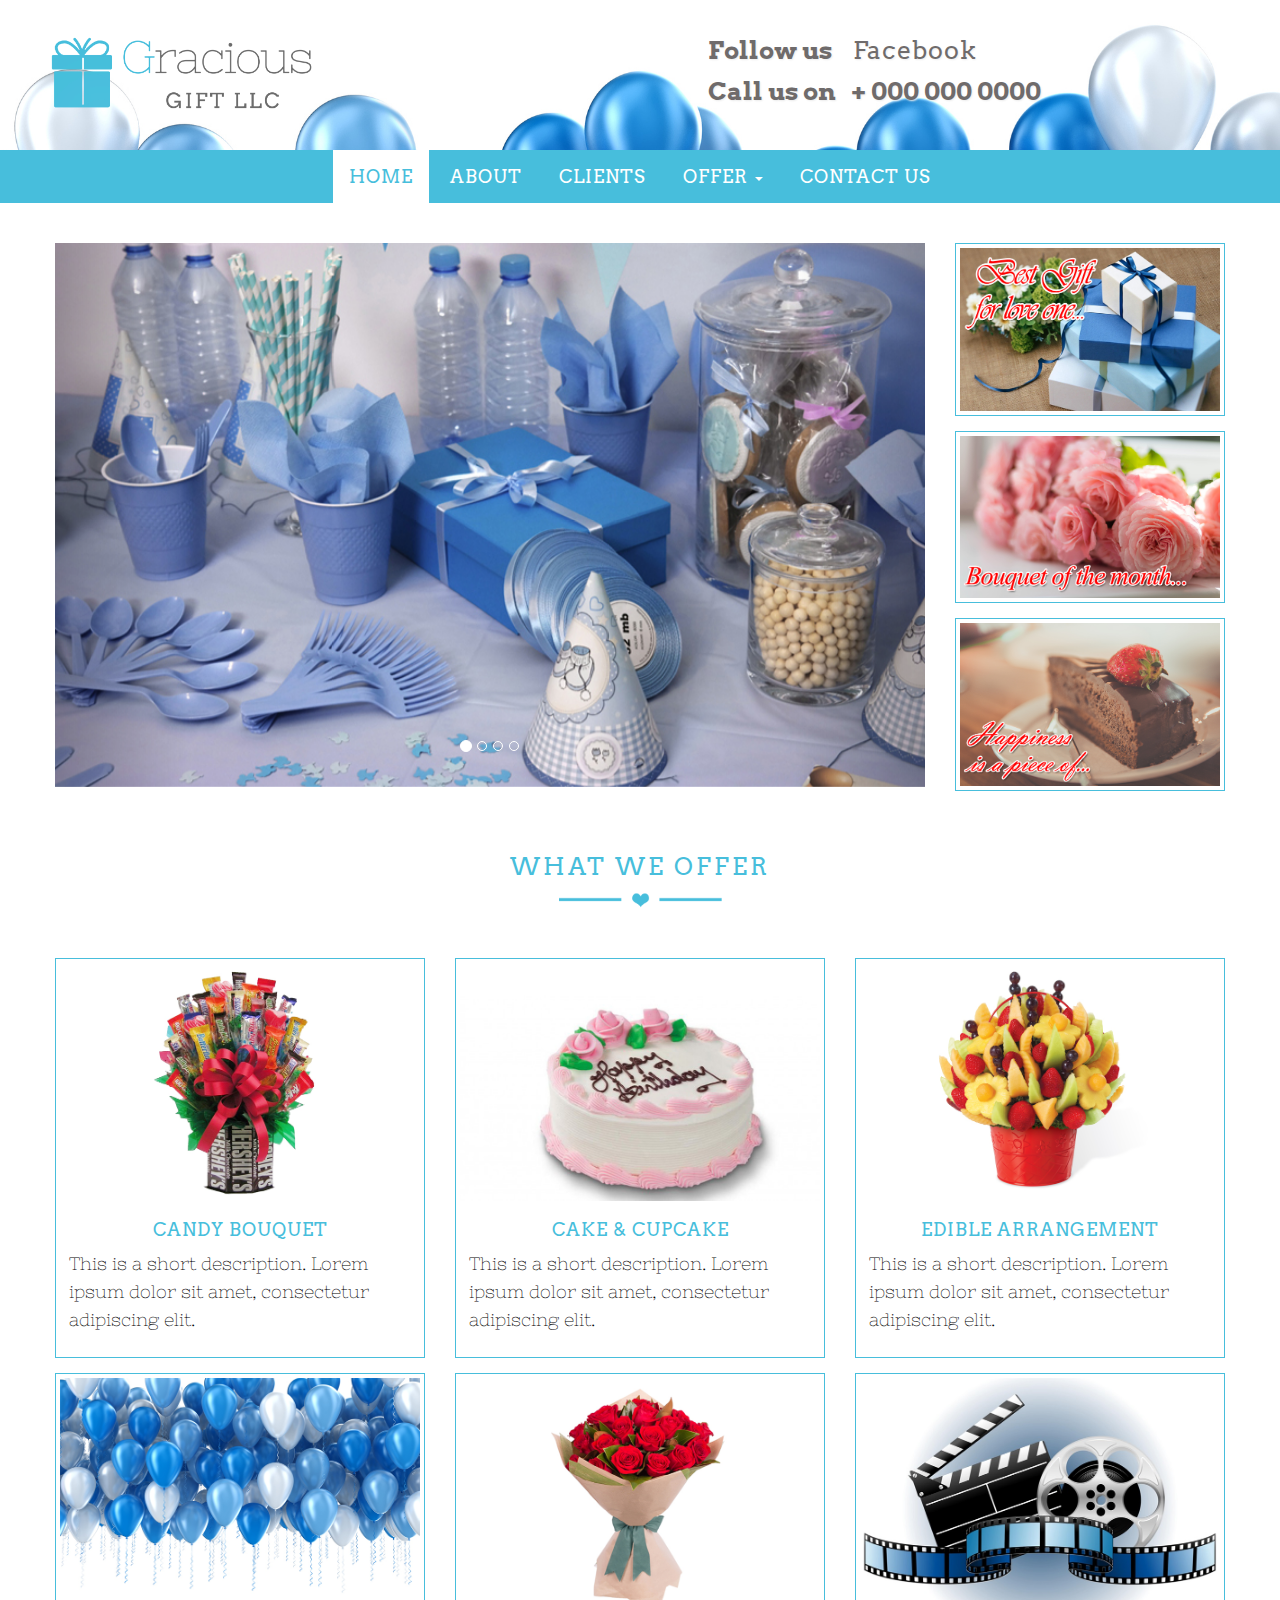
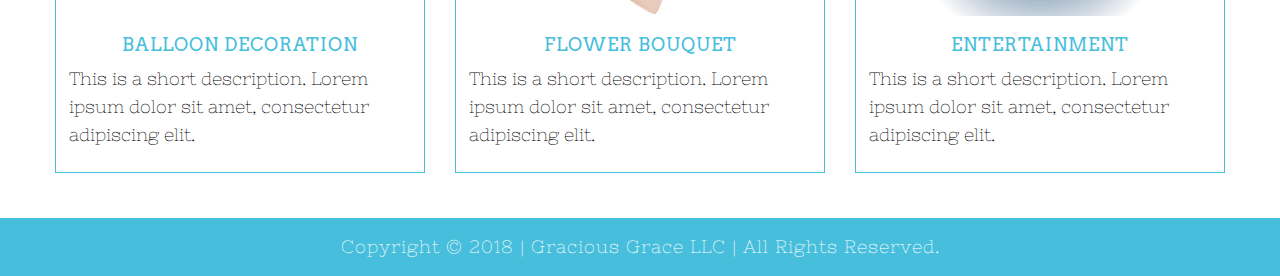
<file: index.html>
<!DOCTYPE html>
<html lang="en">

<head>

    <meta charset="utf-8">
    <meta http-equiv="X-UA-Compatible" content="IE=edge">
    <meta name="viewport" content="width=device-width, initial-scale=1">
    <meta name="description" content="">
    <meta name="author" content="">

    <title>Gracious Grace LLC</title>

	<!-- Logo -->
	<link rel="icon" href="img/logo.png">

    <!-- Bootstrap Core CSS -->
    <link href="css/bootstrap.min.css" rel="stylesheet">

    <!-- Custom CSS -->
    <link href="css/business-casual.css" rel="stylesheet">

    <!-- Fonts-->
    <link href="https://fonts.googleapis.com/css?family=Arvo" rel="stylesheet">
    <link href="https://fonts.googleapis.com/css?family=Nixie+One" rel="stylesheet">
    <link href="https://maxcdn.bootstrapcdn.com/font-awesome/4.6.3/css/font-awesome.min.css" rel="stylesheet" integrity="sha384-T8Gy5hrqNKT+hzMclPo118YTQO6cYprQmhrYwIiQ/3axmI1hQomh7Ud2hPOy8SP1" crossorigin="anonymous">

  
</head>

	<body>

		<div class="brand">
			<div class="col-md-3">
				<a href="index.html"><img src="img/Gracious Gift LLC_logo1.png"></a>
			</div>
			<div class="col-md-3"></div>
			<div class="col-md-6 ff">
				<ul>
					<li>Follow us &nbsp;
						<a href="https://www.facebook.com/profile.php?id=100021323289535" target="_blank"> 
							<i class="fa fa-facebook-square"></i>&nbsp;Facebook
						</a>
					</li>


					<li>Call us on  &nbsp;<i class="fa fa-phone-square"></i> + 000 000 0000</li>
				</ul>
			</div>
		</div>

		<!-- Navigation -->
		<nav class="navbar navbar-default" data-spy="affix" data-offset-top="197">
            <!-- Brand and toggle get grouped for better mobile display -->
            <div class="navbar-header">
                <button type="button" class="navbar-toggle" data-toggle="collapse" data-target="#bs-example-navbar-collapse-1">
                    <span class="sr-only">Toggle navigation</span>
                    <span class="icon-bar"></span>
                    <span class="icon-bar"></span>
                    <span class="icon-bar"></span>
                </button>
                <!-- navbar-brand is hidden on larger screens, but visible when the menu is collapsed -->
                <a class="navbar-brand" href="index.html">Gracious Grace LLC</a>
            </div>
			
            <!-- Collect the nav links, forms, and other content for toggling -->
            <div class="collapse navbar-collapse" id="bs-example-navbar-collapse-1" >
                
                <ul class="nav navbar-nav">
					<li class="active"><a href="index.html">Home</a></li>
					<li><a href="About.html">About</a></li>
					<li><a href="Clients.html">Clients</a></li>
					<li class="dropdown">
					  <a href="#" class="dropdown-toggle" data-toggle="dropdown">Offer <span class="caret"></span></a>				
						  <ul class="dropdown-menu" role="menu">
			                <li><a href="CandyBouquet.html">Candy Bouquet</a></li>
							<li><a href="Cake.html">Cake & Cupcake</a></li>
							<li><a href="EdibleArrangement.html">Edible Arrangement</a></li>
							<li><a href="BalloonDecoration.html">Balloon Decoration</a></li>
							<li><a href="FlowerBouquet.html">Flower Bouquet</a></li>
							<li><a href="Entertainment.html">Entertainment</a></li>
			              </ul>                
		            </li>
					<li><a href="ContactUs.html">Contact Us</a></li>
				</ul>
            </div><!-- /.navbar-collapse -->
        </nav><!-- /.container -->
    
	
		<div class="container">
			<div class="row">
			
				<br>
				<div class="col-md-9">
	                <div class="row carousel-holder">
	                    <div class="col-md-12">
	                        <div id="carousel-example-generic" class="carousel slide" data-ride="carousel">
	                            <ol class="carousel-indicators">
	                                <li data-target="#carousel-example-generic" data-slide-to="0" class="active"></li>
	                                <li data-target="#carousel-example-generic" data-slide-to="1"></li>
	                                <li data-target="#carousel-example-generic" data-slide-to="2"></li>
	                                <li data-target="#carousel-example-generic" data-slide-to="3"></li>
	                            </ol>
	                            <div class="carousel-inner">
	                                <div class="item active">
	                                    <img class="slide-image" src="img/slide1.jpg" alt="">
	                                </div>
	                                <div class="item">
	                                    <img class="slide-image" src="img/slide2.jpg" alt="">
	                                </div>
	                                <div class="item">
	                                    <img class="slide-image" src="img/slide3.jpg" alt="">
	                                </div>
	                                <div class="item">
	                                    <img class="slide-image" src="img/slide4.jpg" alt="">
	                                </div>
	                            </div>
	                            <a class="left carousel-control" href="#carousel-example-generic" data-slide="prev">
	                                <span class="fa fa-arrow-left"></span>
	                            </a>
	                            <a class="right carousel-control" href="#carousel-example-generic" data-slide="next">
	                                <span class="fa fa-arrow-right"></span>
	                            </a>
	                        </div>
	                    </div>
	                </div>
                </div>

            	<div class="col-md-3">
					<div class="thumbnail">
						<img src="img/1.jpg" alt="">
					</div>
					
					<div class="thumbnail">
						<img src="img/2.jpg" alt="">
					</div>
					
					<div class="thumbnail">
						<img src="img/3.jpg" alt="">
					</div>
				</div>
			</div>
					
			<h3 class="section-heading" style="padding-top:48px;">What We Offer</h3>
			<center><img class="line" src="img/line1.png"></center><br>
					
			<div class="row">
						
						<div class="col-sm-4 col-lg-4 col-md-4">
							
							<div class="thumbnail">
								<img src="img/product1.jpg" alt="">
								<div class="caption">
									<h4><a href="CandyBouquet.html">Candy Bouquet</a></h4>
									<p>
									This is a short description. Lorem ipsum dolor sit amet, consectetur adipiscing elit.
									</p>
								</div>
							</div>
						</div>

						<div class="col-sm-4 col-lg-4 col-md-4">
							<div class="thumbnail">
								<img src="img/product2.jpg" alt="">
								<div class="caption">
									<h4><a href="Cake.html">Cake & Cupcake</a></h4>
									<p>
									This is a short description. Lorem ipsum dolor sit amet, consectetur adipiscing elit.
									</p>
								</div>
							</div>
						</div>

						<div class="col-sm-4 col-lg-4 col-md-4">
							<div class="thumbnail">
								<img src="img/product3.jpg" alt="">
								<div class="caption">
									<h4><a href="EdibleArrangement.html">Edible Arrangement</a></h4>
									<p>
									This is a short description. Lorem ipsum dolor sit amet, consectetur adipiscing elit.
									</p>
								</div>
							</div>
						</div>

						<div class="col-sm-4 col-lg-4 col-md-4">
							<div class="thumbnail">
								<img src="img/product4.jpg" alt="">
								<div class="caption">
									<h4><a href="BalloonDecoration.html">Balloon Decoration</a></h4>
									<p>
									This is a short description. Lorem ipsum dolor sit amet, consectetur adipiscing elit.
									</p>
								</div>
							</div>
						</div>

						<div class="col-sm-4 col-lg-4 col-md-4">
							<div class="thumbnail">
								<img src="img/product5.jpg" alt="">
								<div class="caption">
									<h4><a href="FlowerBouquet.html">Flower Bouquet</a></h4>
									<p>
									This is a short description. Lorem ipsum dolor sit amet, consectetur adipiscing elit.
									</p>
								</div>
							</div>
						</div>

						<div class="col-sm-4 col-lg-4 col-md-4">
							<div class="thumbnail">
								<img src="img/product6.png" alt="">
								<div class="caption">
									<h4><a href="Entertainment.html">Entertainment</a></h4>
									<p>
									This is a short description. Lorem ipsum dolor sit amet, consectetur adipiscing elit.
									</p>
								</div>
							</div>
						</div>

					</div>
				</div>
			</div>
		</div>
		<!-- /.container -->

		<footer>
			<div class="container">
				<div class="row">
					<div class="col-lg-12 text-center">
						<p>
							Copyright &copy; 2018 | Gracious Grace LLC | All Rights Reserved.
							
							<!-- <i class="glyphicon glyphicon-map-marker"></i> Address</li><br>
							<i class="glyphicon glyphicon-phone"></i> + 000 000 0000</li><br>
							<i class="glyphicon glyphicon-envelope"></i> email@mail.com</li><br><br> -->
						</p>
					</div>
				</div>
			</div>
		</footer>

		<!-- jQuery -->
		<script src="js/jquery.js"></script>

		<!-- Bootstrap Core JavaScript -->
		<script src="js/bootstrap.min.js"></script>

		<!-- Dropdown -->
		<script src="js/dropdown.js"></script>
		<script src="js/jquery-1.11.1.min.js"></script>

	</body>
</html>
</file>
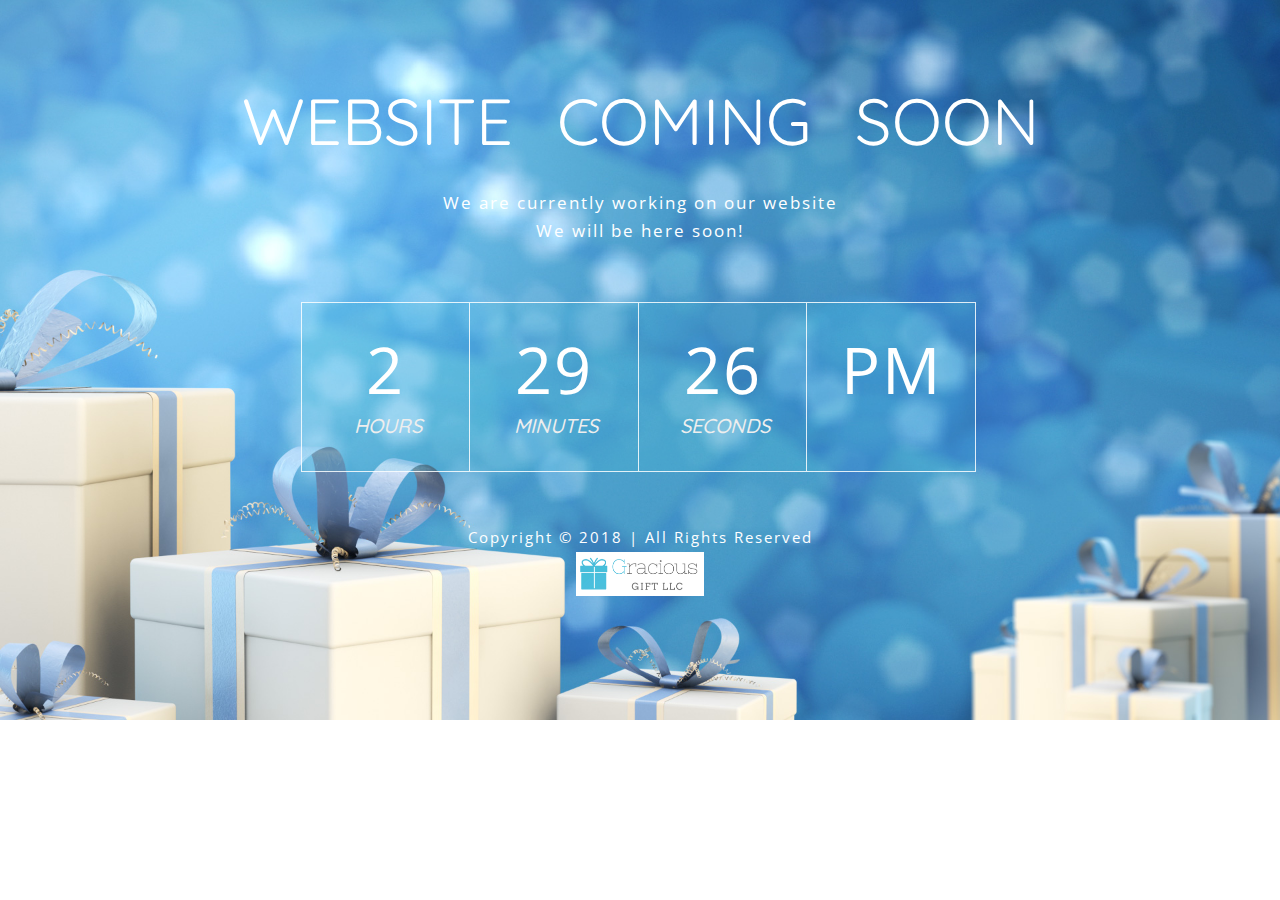
<file: graciousgrace_Coming Soon/index.html>
<!--A Design by W3layouts
Author: W3layout
Author URL: http://w3layouts.com
License: Creative Commons Attribution 3.0 Unported
License URL: http://creativecommons.org/licenses/by/3.0/
-->
<!DOCTYPE HTML>
<html>
<head>
<title>Gracious Grace LLC</title>
<meta name="viewport" content="width=device-width, initial-scale=1">
<meta http-equiv="Content-Type" content="text/html; charset=utf-8" />
<meta name="keywords" content="">
<script type="application/x-javascript"> addEventListener("load", function() { setTimeout(hideURLbar, 0); }, false); function hideURLbar(){ window.scrollTo(0,1); } </script>

<!-- jQuery (necessary for Bootstrap's JavaScript plugins) -->
<script src="js/jquery.min.js"></script>

<!-- Logo -->
<link rel="icon" href="images/logo.png">

<!-- Custom Theme files -->
<link href="css/style.css" rel='stylesheet' type='text/css' />
<!-- <link rel="stylesheet" href="css/clock.css" /> -->

<!-- font-awesome-icons -->
<link href="css/font-awesome.css" rel="stylesheet">

<!--fonts--> 
<link href="//fonts.googleapis.com/css?family=Quicksand:300,400,500,700&amp;subset=latin-ext,vietnamese" rel="stylesheet">
<link href="//fonts.googleapis.com/css?family=Open+Sans:300,300i,400,400i,600,600i,700,700i,800,800i&amp;subset=cyrillic,cyrillic-ext,greek,greek-ext,latin-ext,vietnamese" rel="stylesheet">
<!--//fonts--> 

</head>
<body>
<!--background-->
    <div class="bg agile">
     	<div class="container">
		<h1>WEBSITE COMING SOON</h1>
		<p>We are currently working on our website</p>
		<p>We will be here soon!</p>

		<!-- clock -->
		<div class="timer_wrap">
			<div id="counter" class="countdownHolder">

				<div class="countHours">
					<span class="position">
						<span class="digit static" style="top: 0px; opacity: 1;">
							 <p id="out" class="hours"></p>
						</span>
					</span>

					<span class="boxName">
						<br>
						<span class="Hours">HOURS</span>
					</span>
				</div>

				<div class="countMinutes">
					<span class="position">
						<span class="digit static" style="top: 0px; opacity: 1;">
							<p id="out" class="minutes"></p>
						</span>
					</span>

					<span class="boxName">
						<br>
						<span class="Minutes">MINUTES</span>
					</span>
				</div>

				<div class="countDays">
					<span class="position">
						<span class="digit static" style="top: 0px; opacity: 1;">
							<p id="out" class="seconds"></p>
						</span>
					</span>

					<span class="boxName">
						<br>
						<span class="Seconds">SECONDS</span>
					</span>
				</div>

				<div class="countSeconds">
					<span class="position">
						<span class="digit static" style="top: 0px; opacity: 1;">
							<p id="out" class="twelvehr"></p>
						</span>
					</span>

					<span class="boxName">
						<br>
						<span class="Days">&nbsp;</span>
					</span>
				</div>
	      	</div>
		</div>

		<!--copyright-->
			<div class="copy w3ls">
				<p>Copyright &copy; 2018 | All Rights Reserved</p>
				<img src="images/Gracious Gift LLC_logo1.jpg" style="width: 10%">
			</div>
			
		<!--//copyright-->
        </div>
   </div>
<!--//background-->

<!--scripts-->
<script src="js/jquery.clock.js"></script>
<script src="js/script.js"></script>
<!--//scripts--> 
</body>
</html>
</file>
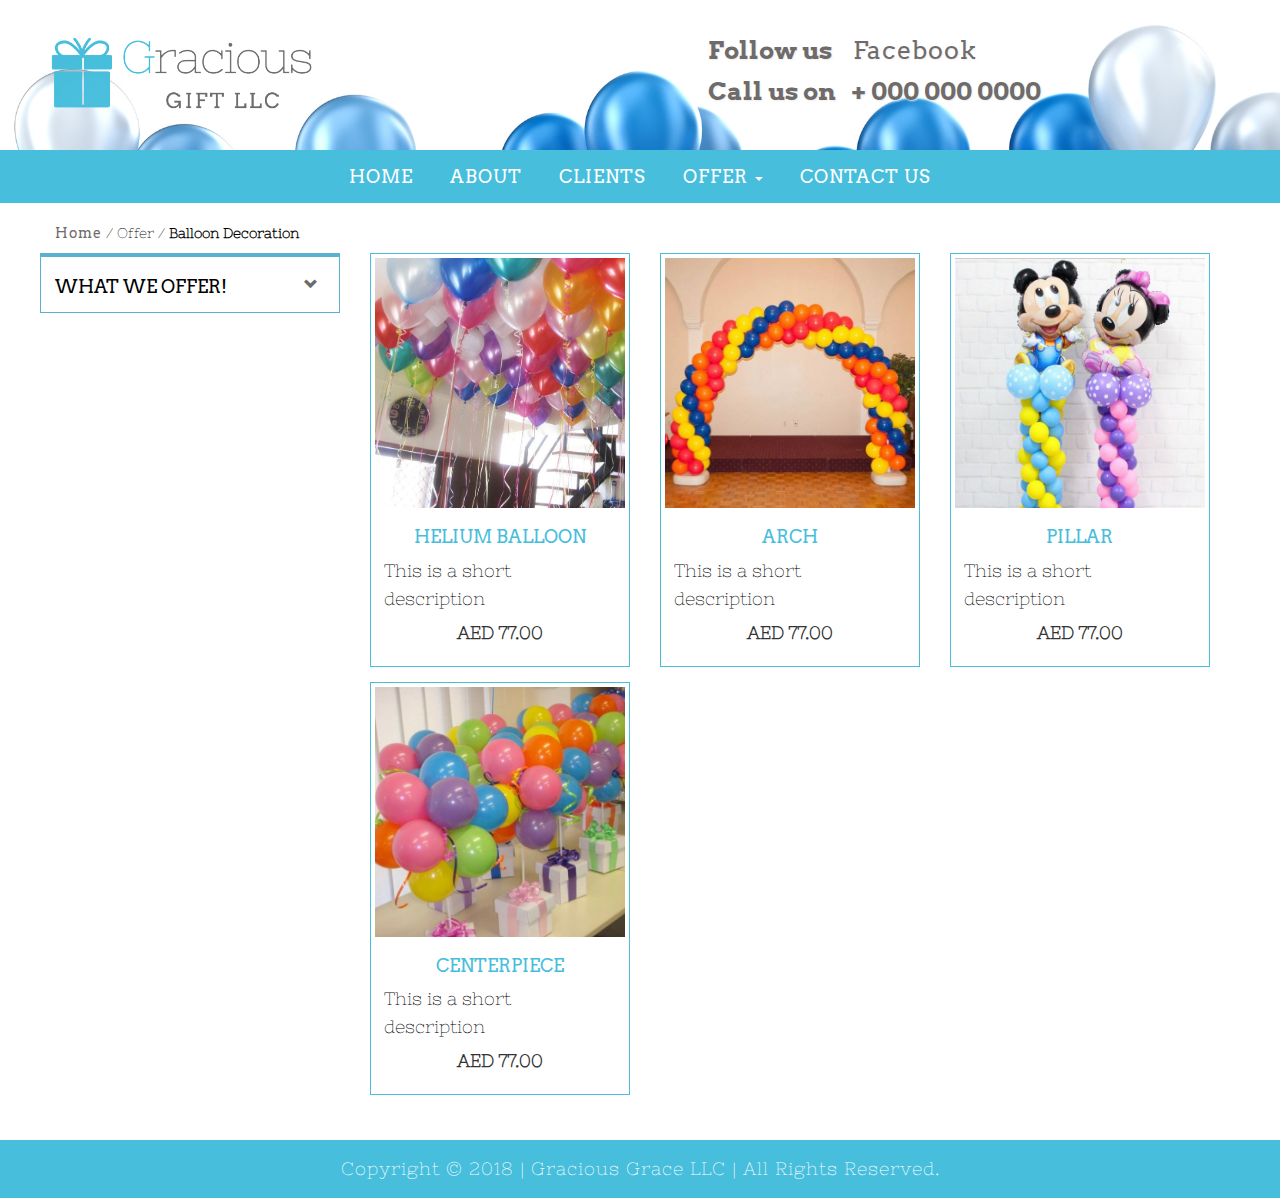
<file: BalloonDecoration.html>
<!DOCTYPE html>
<html lang="en">

<head>

    <meta charset="utf-8">
    <meta http-equiv="X-UA-Compatible" content="IE=edge">
    <meta name="viewport" content="width=device-width, initial-scale=1">
    <meta name="description" content="">
    <meta name="author" content="">

    <title>Gracious Grace LLC</title>

	<!-- Logo -->
	<link rel="icon" href="img/logo.png">

    <!-- Bootstrap Core CSS -->
    <link href="css/bootstrap.min.css" rel="stylesheet">

    <!-- Custom CSS -->
    <link href="css/business-casual.css" rel="stylesheet">

    <!-- Fonts-->
    <link href="https://fonts.googleapis.com/css?family=Arvo" rel="stylesheet">
    <link href="https://fonts.googleapis.com/css?family=Nixie+One" rel="stylesheet">
    <link href="https://maxcdn.bootstrapcdn.com/font-awesome/4.6.3/css/font-awesome.min.css" rel="stylesheet" integrity="sha384-T8Gy5hrqNKT+hzMclPo118YTQO6cYprQmhrYwIiQ/3axmI1hQomh7Ud2hPOy8SP1" crossorigin="anonymous">

  
</head>

	<body>

		<div class="brand">
			<div class="col-md-3">
				<a href="index.html"><img src="img/Gracious Gift LLC_logo1.png"></a>
			</div>
			<div class="col-md-3"></div>
			<div class="col-md-6 ff">
				<ul>
					<li>Follow us &nbsp;
						<a href="https://www.facebook.com/profile.php?id=100021323289535" target="_blank"> 
							<i class="fa fa-facebook-square"></i>&nbsp;Facebook
						</a>
					</li>


					<li>Call us on  &nbsp;<i class="fa fa-phone-square"></i> + 000 000 0000</li>
				</ul>
			</div>
		</div>

		<!-- Navigation -->
		<nav class="navbar navbar-default" data-spy="affix" data-offset-top="197">
            <!-- Brand and toggle get grouped for better mobile display -->
            <div class="navbar-header">
                <button type="button" class="navbar-toggle" data-toggle="collapse" data-target="#bs-example-navbar-collapse-1">
                    <span class="sr-only">Toggle navigation</span>
                    <span class="icon-bar"></span>
                    <span class="icon-bar"></span>
                    <span class="icon-bar"></span>
                </button>
                <!-- navbar-brand is hidden on larger screens, but visible when the menu is collapsed -->
                <a class="navbar-brand" href="index.html">Gracious Grace LLC</a>
            </div>
			
            <!-- Collect the nav links, forms, and other content for toggling -->
            <div class="collapse navbar-collapse" id="bs-example-navbar-collapse-1" >
                
                <ul class="nav navbar-nav">
					<li><a href="index.html">Home</a></li>
					<li><a href="About.html">About</a></li>
					<li><a href="Clients.html">Clients</a></li>
					<li class="dropdown">
					  <a href="#" class="dropdown-toggle" data-toggle="dropdown">Offer <span class="caret"></span></a>				
						  <ul class="dropdown-menu" role="menu">
			                <li><a href="CandyBouquet.html">Candy Bouquet</a></li>
							<li><a href="Cake.html">Cake & Cupcake</a></li>
							<li><a href="EdibleArrangement.html">Edible Arrangement</a></li>
							<li><a href="BalloonDecoration.html">Balloon Decoration</a></li>
							<li><a href="FlowerBouquet.html">Flower Bouquet</a></li>
							<li><a href="Entertainment.html">Entertainment</a></li>
			              </ul>                
		            </li>
					<li><a href="ContactUs.html">Contact Us</a></li>
				</ul>
            </div><!-- /.navbar-collapse -->
        </nav><!-- /.container -->
    
	
    
	
		<div class="container">
			<!-- <h3 style="padding-top:48px;">What We Offer!</h3> -->
					
		<div class="row">

			<div class="row col-lg-12 navigations">
				<a href="index.html">Home</a> / Offer / <b>Balloon Decoration</b>
			</div>

		 	<div class="col-lg-3 col-md-3 hidden-xs">
		        <div class="row title">
		            <div class="side col-xs-8 col-sm-9 col-md-10 col-lg-10">
		                <h4>What We Offer!</h4>
		            </div>

		            <div class="col-xs-1 col-sm-1 col-md-1 col-lg-1 dropdown-user" data-for=".cyruxx">
		                <i class="glyphicon glyphicon-chevron-down text-muted"></i>
		            </div>
		        </div>

		        <div class="user-infos cyruxx side_1"><br>
		            <a href="CandyBouquet.html">Candy Bouquet</a><hr>
					<a href="Cake.html">Cake & Cupcake</a><hr>
					<a href="EdibleArrangement.html">Edible Arrangement</a><hr>
					<a href="BalloonDecoration.html" class="active">Balloon Decoration</a><hr>
					<a href="FlowerBouquet.html">Flower Bouquet</a><hr>
					<a href="Entertainment.html">Entertainment</a>
		        </div>
			</div>

			<div class="col-lg-9 col-md-9 col-sm-12">
				<div class="col-sm-4 col-lg-4 col-md-4">
					<div class="thumbnail offer">
						<img src="img/Offer/Balloon Decoration/bd1.jpg" alt="">
						<div class="caption">
							<h4 class="captiontitle">Helium Balloon</h4>
							<p>
							This is a short description <br>
							<h4><!-- &#36; --> <b>AED 77.00</b></h4>
							</p>

							<div class="row">
								<div class="colcol-lg-6"></div>
							</div>
						</div>
					</div>
				</div>

				<div class="col-sm-4 col-lg-4 col-md-4">
					<div class="thumbnail offer">
						<img src="img/Offer/Balloon Decoration/bd2.jpg" alt="">
						<div class="caption">
							<h4 class="captiontitle">Arch</h4>
							<p>
							This is a short description <br>
							<h4><!-- &#36; --> <b>AED 77.00</b></h4>
							</p>

							<div class="row">
								<div class="colcol-lg-6"></div>
							</div>
						</div>
					</div>
				</div>


				<div class="col-sm-4 col-lg-4 col-md-4">
					<div class="thumbnail offer">
						<img src="img/Offer/Balloon Decoration/bd3.jpg" alt="">
						<div class="caption">
							<h4 class="captiontitle">Pillar</h4>
							<p>
							This is a short description <br>
							<h4><!-- &#36; --> <b>AED 77.00</b></h4>
							</p>

							<div class="row">
								<div class="colcol-lg-6"></div>
							</div>
						</div>
					</div>
				</div>


				<div class="col-sm-4 col-lg-4 col-md-4">
					<div class="thumbnail offer">
						<img src="img/Offer/Balloon Decoration/bd4.jpg" alt="">
						<div class="caption">
							<h4 class="captiontitle">Centerpiece</h4>
							<p>
							This is a short description <br>
							<h4><!-- &#36; --> <b>AED 77.00</b></h4>
							</p>

							<div class="row">
								<div class="colcol-lg-6"></div>
							</div>
						</div>
					</div>
				</div>

				
			</div>

			
		</div>
		</div>
		<!-- /.container -->

		<footer>
			<div class="container">
				<div class="row">
					<div class="col-lg-12 text-center">
						<p>Copyright &copy; 2018 | Gracious Grace LLC | All Rights Reserved.</p>
					</div>
				</div>
			</div>
		</footer>

		<!-- jQuery -->
		<script src="js/jquery.js"></script>

		<!-- Bootstrap Core JavaScript -->
		<script src="js/bootstrap.min.js"></script>

		<!-- Dropdown -->
		<script src="js/dropdown.js"></script>
		<script src="js/jquery-1.11.1.min.js"></script>

		<!-- Dropdown -->
		<script src="js/side_dropdown.js"></script>

	</body>
</html>
</file>
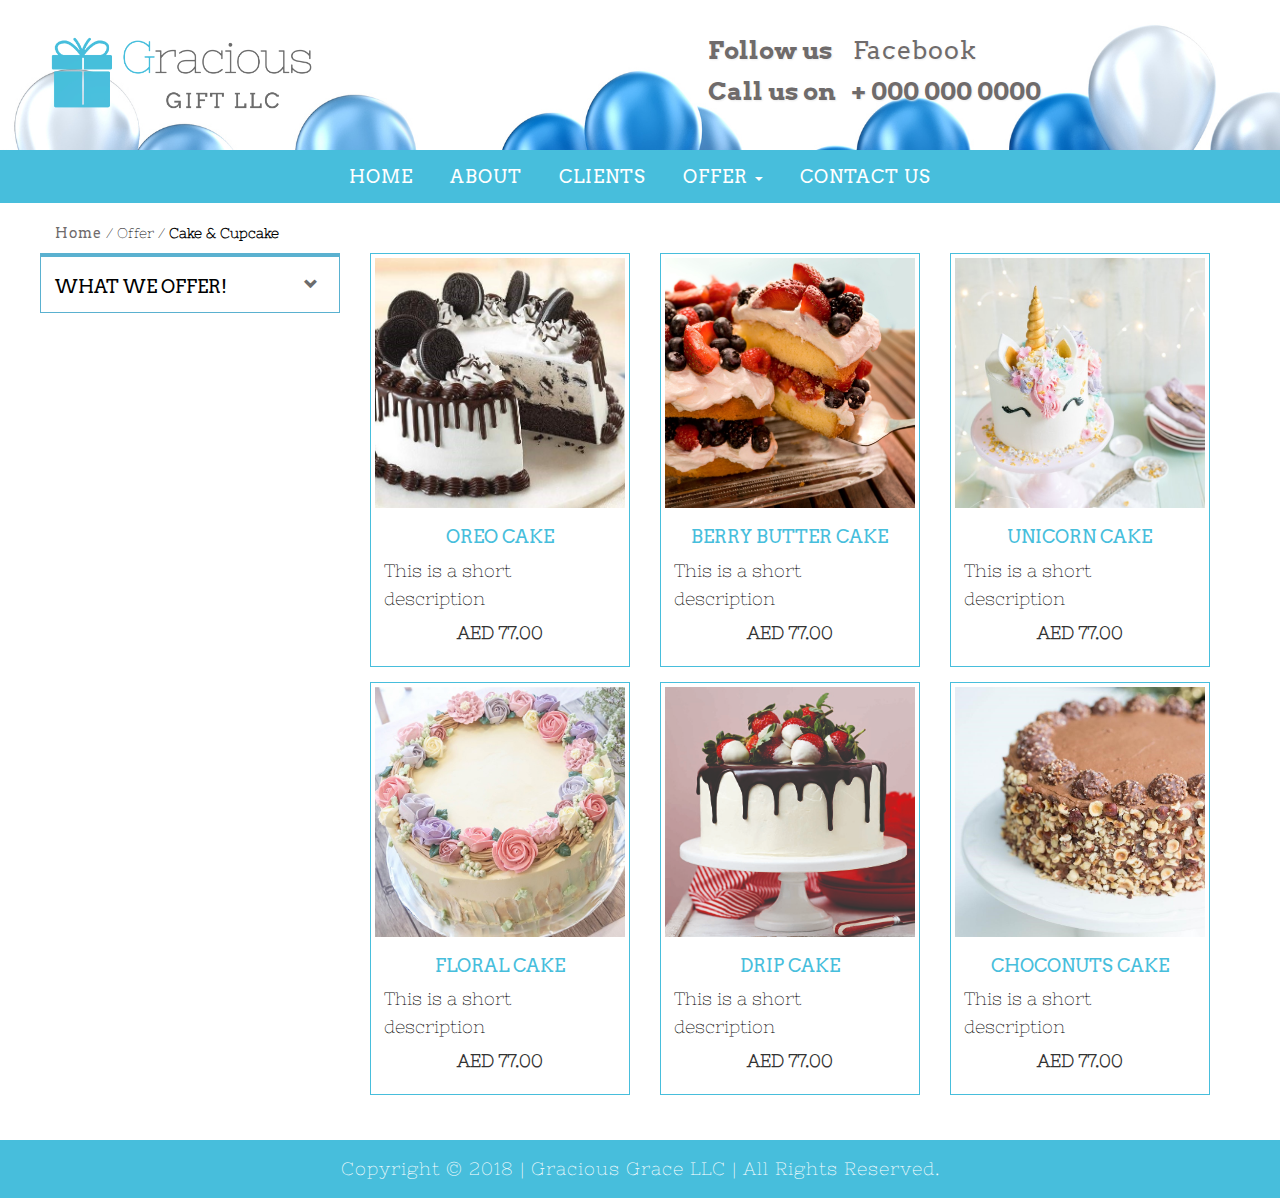
<file: Cake.html>
<!DOCTYPE html>
<html lang="en">

<head>

    <meta charset="utf-8">
    <meta http-equiv="X-UA-Compatible" content="IE=edge">
    <meta name="viewport" content="width=device-width, initial-scale=1">
    <meta name="description" content="">
    <meta name="author" content="">

    <title>Gracious Grace LLC</title>

	<!-- Logo -->
	<link rel="icon" href="img/logo.png">

    <!-- Bootstrap Core CSS -->
    <link href="css/bootstrap.min.css" rel="stylesheet">

    <!-- Custom CSS -->
    <link href="css/business-casual.css" rel="stylesheet">

    <!-- Fonts-->
    <link href="https://fonts.googleapis.com/css?family=Arvo" rel="stylesheet">
    <link href="https://fonts.googleapis.com/css?family=Nixie+One" rel="stylesheet">
    <link href="https://maxcdn.bootstrapcdn.com/font-awesome/4.6.3/css/font-awesome.min.css" rel="stylesheet" integrity="sha384-T8Gy5hrqNKT+hzMclPo118YTQO6cYprQmhrYwIiQ/3axmI1hQomh7Ud2hPOy8SP1" crossorigin="anonymous">

  
</head>

	<body>

		<div class="brand">
			<div class="col-md-3">
				<a href="index.html"><img src="img/Gracious Gift LLC_logo1.png"></a>
			</div>
			<div class="col-md-3"></div>
			<div class="col-md-6 ff">
				<ul>
					<li>Follow us &nbsp;
						<a href="https://www.facebook.com/profile.php?id=100021323289535" target="_blank"> 
							<i class="fa fa-facebook-square"></i>&nbsp;Facebook
						</a>
					</li>


					<li>Call us on  &nbsp;<i class="fa fa-phone-square"></i> + 000 000 0000</li>
				</ul>
			</div>
		</div>

		<!-- Navigation -->
		<nav class="navbar navbar-default" data-spy="affix" data-offset-top="197">
            <!-- Brand and toggle get grouped for better mobile display -->
            <div class="navbar-header">
                <button type="button" class="navbar-toggle" data-toggle="collapse" data-target="#bs-example-navbar-collapse-1">
                    <span class="sr-only">Toggle navigation</span>
                    <span class="icon-bar"></span>
                    <span class="icon-bar"></span>
                    <span class="icon-bar"></span>
                </button>
                <!-- navbar-brand is hidden on larger screens, but visible when the menu is collapsed -->
                <a class="navbar-brand" href="index.html">Gracious Grace LLC</a>
            </div>
			
            <!-- Collect the nav links, forms, and other content for toggling -->
            <div class="collapse navbar-collapse" id="bs-example-navbar-collapse-1" >
                
                <ul class="nav navbar-nav">
					<li><a href="index.html">Home</a></li>
					<li><a href="About.html">About</a></li>
					<li><a href="Clients.html">Clients</a></li>
					<li class="dropdown">
					  <a href="#" class="dropdown-toggle" data-toggle="dropdown">Offer <span class="caret"></span></a>				
						  <ul class="dropdown-menu" role="menu">
			                <li><a href="CandyBouquet.html">Candy Bouquet</a></li>
							<li><a href="Cake.html">Cake & Cupcake</a></li>
							<li><a href="EdibleArrangement.html">Edible Arrangement</a></li>
							<li><a href="BalloonDecoration.html">Balloon Decoration</a></li>
							<li><a href="FlowerBouquet.html">Flower Bouquet</a></li>
							<li><a href="Entertainment.html">Entertainment</a></li>
			              </ul>                
		            </li>
					<li><a href="ContactUs.html">Contact Us</a></li>
				</ul>
            </div><!-- /.navbar-collapse -->
        </nav><!-- /.container -->
    
	
    
	
		<div class="container">
			<!-- <h3 style="padding-top:48px;">What We Offer!</h3> -->
					
		<div class="row">

			<div class="row col-lg-12 navigations">
				<a href="index.html">Home</a> / Offer / <b>Cake & Cupcake</b>
			</div>

		 	<div class="col-lg-3 col-md-3 hidden-xs">
		        <div class="row title">
		            <div class="side col-xs-8 col-sm-9 col-md-10 col-lg-10">
		                <h4>What We Offer!</h4>
		            </div>

		            <div class="col-xs-1 col-sm-1 col-md-1 col-lg-1 dropdown-user" data-for=".cyruxx">
		                <i class="glyphicon glyphicon-chevron-down text-muted"></i>
		            </div>
		        </div>

		        <div class="user-infos cyruxx side_1"><br>
		            <a href="CandyBouquet.html">Candy Bouquet</a><hr>
					<a href="Cake.html" class="active">Cake & Cupcake</a><hr>
					<a href="EdibleArrangement.html">Edible Arrangement</a><hr>
					<a href="BalloonDecoration.html">Balloon Decoration</a><hr>
					<a href="FlowerBouquet.html">Flower Bouquet</a><hr>
					<a href="Entertainment.html">Entertainment</a>
		        </div>
			</div>

			<div class="col-lg-9 col-md-9 col-sm-12">
				<div class="col-sm-4 col-lg-4 col-md-4">
					<div class="thumbnail offer">
						<img src="img/Offer/Cake/cake1.jpg" alt="">
						<div class="caption">
							<h4 class="captiontitle">Oreo Cake</h4>
							<p>
							This is a short description <br>
							<h4><!-- &#36; --> <b>AED 77.00</b></h4>
							</p>

							<div class="row">
								<div class="colcol-lg-6"></div>
							</div>
						</div>
					</div>
				</div>

				<div class="col-sm-4 col-lg-4 col-md-4">
					<div class="thumbnail offer">
						<img src="img/Offer/Cake/cake2.jpg" alt="">
						<div class="caption">
							<h4 class="captiontitle">Berry Butter Cake</h4>
							<p>
							This is a short description <br>
							<h4><!-- &#36; --> <b>AED 77.00</b></h4>
							</p>

							<div class="row">
								<div class="colcol-lg-6"></div>
							</div>
						</div>
					</div>
				</div>


				<div class="col-sm-4 col-lg-4 col-md-4">
					<div class="thumbnail offer">
						<img src="img/Offer/Cake/cake3.jpg" alt="">
						<div class="caption">
							<h4 class="captiontitle">Unicorn Cake</h4>
							<p>
							This is a short description <br>
							<h4><!-- &#36; --> <b>AED 77.00</b></h4>
							</p>

							<div class="row">
								<div class="colcol-lg-6"></div>
							</div>
						</div>
					</div>
				</div>


				<div class="col-sm-4 col-lg-4 col-md-4">
					<div class="thumbnail offer">
						<img src="img/Offer/Cake/cake4.jpg" alt="">
						<div class="caption">
							<h4 class="captiontitle">Floral Cake</h4>
							<p>
							This is a short description <br>
							<h4><!-- &#36; --> <b>AED 77.00</b></h4>
							</p>

							<div class="row">
								<div class="colcol-lg-6"></div>
							</div>
						</div>
					</div>
				</div>

				<div class="col-sm-4 col-lg-4 col-md-4">
					<div class="thumbnail offer">
						<img src="img/Offer/Cake/cake5.jpg" alt="">
						<div class="caption">
							<h4 class="captiontitle">Drip Cake</h4>
							<p>
							This is a short description <br>
							<h4><!-- &#36; --> <b>AED 77.00</b></h4>
							</p>

							<div class="row">
								<div class="colcol-lg-6"></div>
							</div>
						</div>
					</div>
				</div>

				<div class="col-sm-4 col-lg-4 col-md-4">
					<div class="thumbnail offer">
						<img src="img/Offer/Cake/cake6.jpg" alt="">
						<div class="caption">
							<h4 class="captiontitle">Choconuts Cake</h4>
							<p>
							This is a short description <br>
							<h4><!-- &#36; --> <b>AED 77.00</b></h4>
							</p>

							<div class="row">
								<div class="colcol-lg-6"></div>
							</div>
						</div>
					</div>
				</div>
			</div>

			
		</div>
		</div>
		<!-- /.container -->

		<footer>
			<div class="container">
				<div class="row">
					<div class="col-lg-12 text-center">
						<p>Copyright &copy; 2018 | Gracious Grace LLC | All Rights Reserved.</p>
					</div>
				</div>
			</div>
		</footer>

		<!-- jQuery -->
		<script src="js/jquery.js"></script>

		<!-- Bootstrap Core JavaScript -->
		<script src="js/bootstrap.min.js"></script>

		<!-- Dropdown -->
		<script src="js/dropdown.js"></script>
		<script src="js/jquery-1.11.1.min.js"></script>

		<!-- Dropdown -->
		<script src="js/side_dropdown.js"></script>

	</body>
</html>
</file>
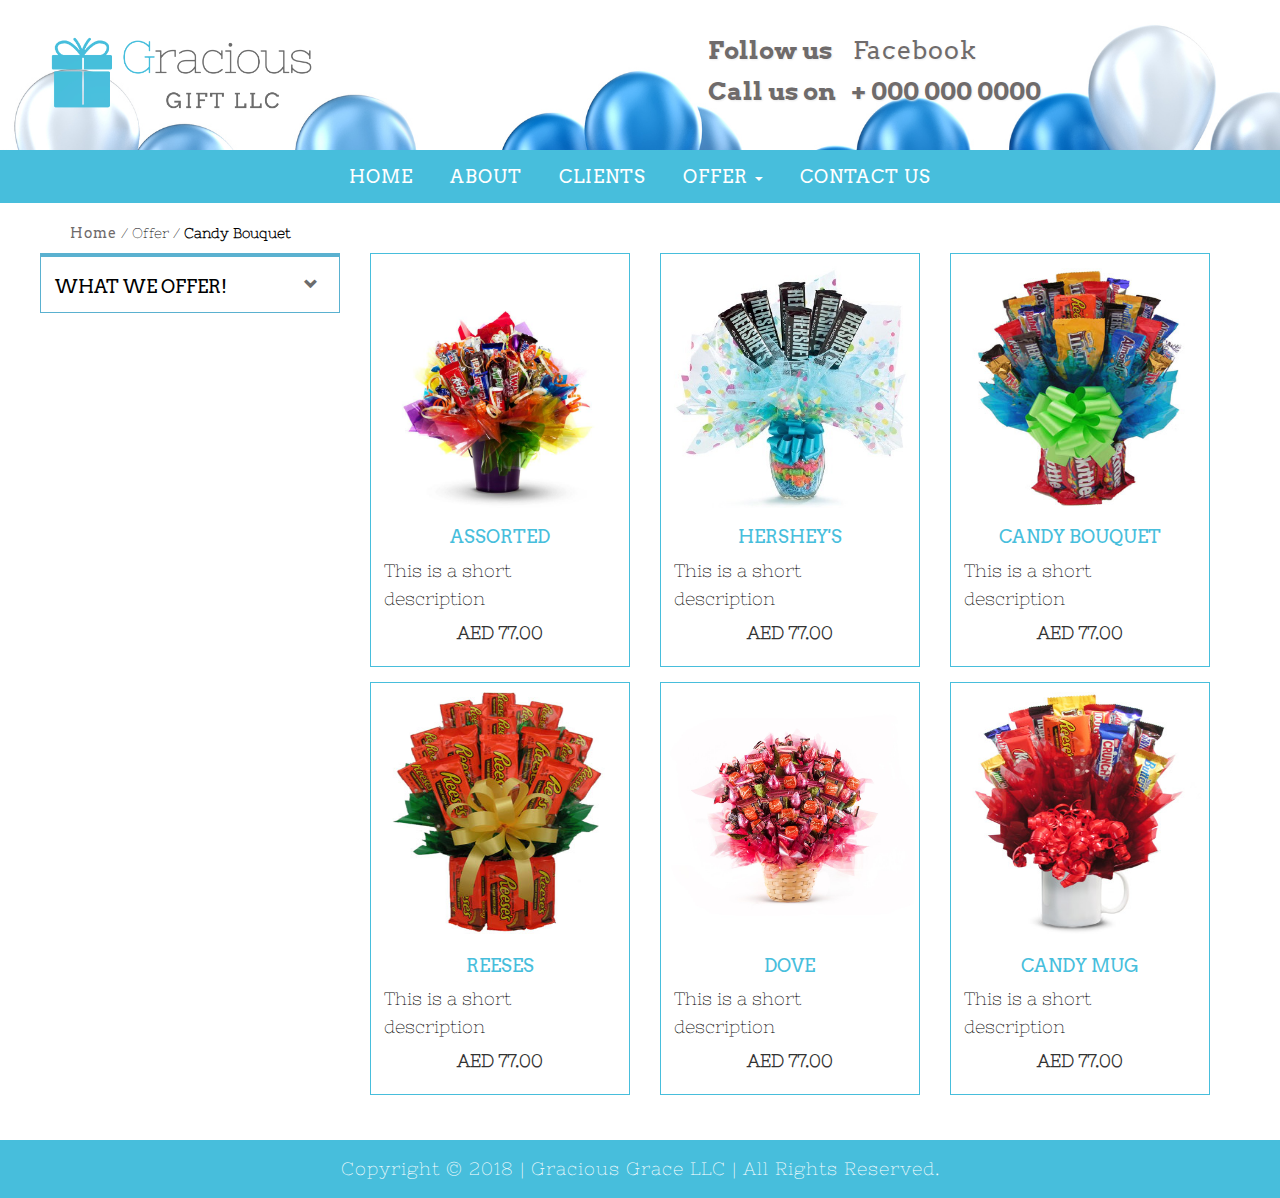
<file: CandyBouquet.html>
<!DOCTYPE html>
<html lang="en">

<head>

    <meta charset="utf-8">
    <meta http-equiv="X-UA-Compatible" content="IE=edge">
    <meta name="viewport" content="width=device-width, initial-scale=1">
    <meta name="description" content="">
    <meta name="author" content="">

    <title>Gracious Grace LLC</title>

	<!-- Logo -->
	<link rel="icon" href="img/logo.png">

    <!-- Bootstrap Core CSS -->
    <link href="css/bootstrap.min.css" rel="stylesheet">

    <!-- Custom CSS -->
    <link href="css/business-casual.css" rel="stylesheet">

    <!-- Fonts-->
    <link href="https://fonts.googleapis.com/css?family=Arvo" rel="stylesheet">
    <link href="https://fonts.googleapis.com/css?family=Nixie+One" rel="stylesheet">
    <link href="https://maxcdn.bootstrapcdn.com/font-awesome/4.6.3/css/font-awesome.min.css" rel="stylesheet" integrity="sha384-T8Gy5hrqNKT+hzMclPo118YTQO6cYprQmhrYwIiQ/3axmI1hQomh7Ud2hPOy8SP1" crossorigin="anonymous">

  
</head>

	<body>

		<div class="brand">
			<div class="col-md-3">
				<a href="index.html"><img src="img/Gracious Gift LLC_logo1.png"></a>
			</div>
			<div class="col-md-3"></div>
			<div class="col-md-6 ff">
				<ul>
					<li>Follow us &nbsp;
						<a href="https://www.facebook.com/profile.php?id=100021323289535" target="_blank"> 
							<i class="fa fa-facebook-square"></i>&nbsp;Facebook
						</a>
					</li>


					<li>Call us on  &nbsp;<i class="fa fa-phone-square"></i> + 000 000 0000</li>
				</ul>
			</div>
		</div>

		<!-- Navigation -->
		<nav class="navbar navbar-default" data-spy="affix" data-offset-top="197">
            <!-- Brand and toggle get grouped for better mobile display -->
            <div class="navbar-header">
                <button type="button" class="navbar-toggle" data-toggle="collapse" data-target="#bs-example-navbar-collapse-1">
                    <span class="sr-only">Toggle navigation</span>
                    <span class="icon-bar"></span>
                    <span class="icon-bar"></span>
                    <span class="icon-bar"></span>
                </button>
                <!-- navbar-brand is hidden on larger screens, but visible when the menu is collapsed -->
                <a class="navbar-brand" href="index.html">Gracious Grace LLC</a>
            </div>
			
            <!-- Collect the nav links, forms, and other content for toggling -->
            <div class="collapse navbar-collapse" id="bs-example-navbar-collapse-1" >
                
                <ul class="nav navbar-nav">
					<li><a href="index.html">Home</a></li>
					<li><a href="About.html">About</a></li>
					<li><a href="Clients.html">Clients</a></li>
					<li class="dropdown">
					  <a href="#" class="dropdown-toggle" data-toggle="dropdown">Offer <span class="caret"></span></a>				
						  <ul class="dropdown-menu" role="menu">
			                <li><a href="CandyBouquet.html">Candy Bouquet</a></li>
							<li><a href="Cake.html">Cake & Cupcake</a></li>
							<li><a href="EdibleArrangement.html">Edible Arrangement</a></li>
							<li><a href="BalloonDecoration.html">Balloon Decoration</a></li>
							<li><a href="FlowerBouquet.html">Flower Bouquet</a></li>
							<li><a href="Entertainment.html">Entertainment</a></li>
			              </ul>                
		            </li>
					<li><a href="ContactUs.html">Contact Us</a></li>
				</ul>
            </div><!-- /.navbar-collapse -->
        </nav><!-- /.container -->
    
	
    
	
		<div class="container">
			<!-- <h3 style="padding-top:48px;">What We Offer!</h3> -->
					
		<div class="row">

			<div class="col-lg-12 navigations">
				<a href="index.html">Home</a> / Offer / <b>Candy Bouquet</b>
			</div>

		 	<div class="col-lg-3 col-md-3 hidden-xs">
		        <div class="row title">
		            <div class="side col-xs-8 col-sm-9 col-md-10 col-lg-10">
		                <h4>What We Offer!</h4>
		            </div>

		            <div class="col-xs-1 col-sm-1 col-md-1 col-lg-1 dropdown-user" data-for=".cyruxx">
		                <i class="glyphicon glyphicon-chevron-down text-muted"></i>
		            </div>
		        </div>

		        <div class="user-infos cyruxx side_1"><br>
		            <a href="CandyBouquet.html" class="active">Candy Bouquet</a><hr>
					<a href="Cake.html">Cake & Cupcake</a><hr>
					<a href="EdibleArrangement.html">Edible Arrangement</a><hr>
					<a href="BalloonDecoration.html">Balloon Decoration</a><hr>
					<a href="FlowerBouquet.html">Flower Bouquet</a><hr>
					<a href="Entertainment.html">Entertainment</a>
		        </div>
			</div>

			<div class="col-lg-9 col-md-9 col-sm-12">
				<div class="col-sm-6 col-lg-4 col-md-6">
					<div class="thumbnail offer">
						<img src="img/Offer/Candy Bouquet/cb1.jpg" alt="">
						<div class="caption">
							<h4 class="captiontitle">Assorted</h4>
							<p>
							This is a short description <br>
							<h4><b>AED 77.00</b></h4>
							</p>

							<div class="row">
								<div class="colcol-lg-6"></div>
							</div>
						</div>
					</div>
				</div>

				<div class="col-sm-6 col-lg-4 col-md-6">
					<div class="thumbnail offer">
						<img src="img/Offer/Candy Bouquet/cb2.jpg" alt="">
						<div class="caption">
							<h4 class="captiontitle">Hershey's</h4>
							<p>
							This is a short description <br>
							<h4><b>AED 77.00</b></h4>
							</p>

							<div class="row">
								<div class="colcol-lg-6"></div>
							</div>
						</div>
					</div>
				</div>


				<div class="col-sm-6 col-lg-4 col-md-6">
					<div class="thumbnail offer">
						<img src="img/Offer/Candy Bouquet/cb3.jpg" alt="">
						<div class="caption">
							<h4 class="captiontitle">Candy Bouquet</h4>
							<p>
							This is a short description <br>
							<h4><b>AED 77.00</b></h4>
							</p>

							<div class="row">
								<div class="colcol-lg-6"></div>
							</div>
						</div>
					</div>
				</div>


				<div class="col-sm-6 col-lg-4 col-md-6">
					<div class="thumbnail offer">
						<img src="img/Offer/Candy Bouquet/cb4.jpg" alt="">
						<div class="caption">
							<h4 class="captiontitle">Reeses</h4>
							<p>
							This is a short description <br>
							<h4><b>AED 77.00</b></h4>
							</p>

							<div class="row">
								<div class="colcol-lg-6"></div>
							</div>
						</div>
					</div>
				</div>

				<div class="col-sm-6 col-lg-4 col-md-6">
					<div class="thumbnail offer">
						<img src="img/Offer/Candy Bouquet/cb5.jpg" alt="">
						<div class="caption">
							<h4 class="captiontitle">Dove</h4>
							<p>
							This is a short description <br>
							<h4><b>AED 77.00</b></h4>
							</p>

							<div class="row">
								<div class="colcol-lg-6"></div>
							</div>
						</div>
					</div>
				</div>

				<div class="col-sm-6 col-lg-4 col-md-6">
					<div class="thumbnail offer">
						<img src="img/Offer/Candy Bouquet/cb6.jpg" alt="">
						<div class="caption">
							<h4 class="captiontitle">Candy Mug</h4>
							<p>
							This is a short description <br>
							<h4><b>AED 77.00</b></h4>
							</p>

							<div class="row">
								<div class="colcol-lg-6"></div>
							</div>
						</div>
					</div>
				</div>
			</div>

			
		</div>
		</div>
		<!-- /.container -->

		<footer>
			<div class="container">
				<div class="row">
					<div class="col-lg-12 text-center">
						<p>Copyright &copy; 2018 | Gracious Grace LLC | All Rights Reserved.</p>
					</div>
				</div>
			</div>
		</footer>

		<!-- jQuery -->
		<script src="js/jquery.js"></script>

		<!-- Bootstrap Core JavaScript -->
		<script src="js/bootstrap.min.js"></script>

		<!-- Dropdown -->
		<script src="js/dropdown.js"></script>
		<script src="js/jquery-1.11.1.min.js"></script>

		<!-- Dropdown -->
		<script src="js/side_dropdown.js"></script>

	</body>
</html>
</file>
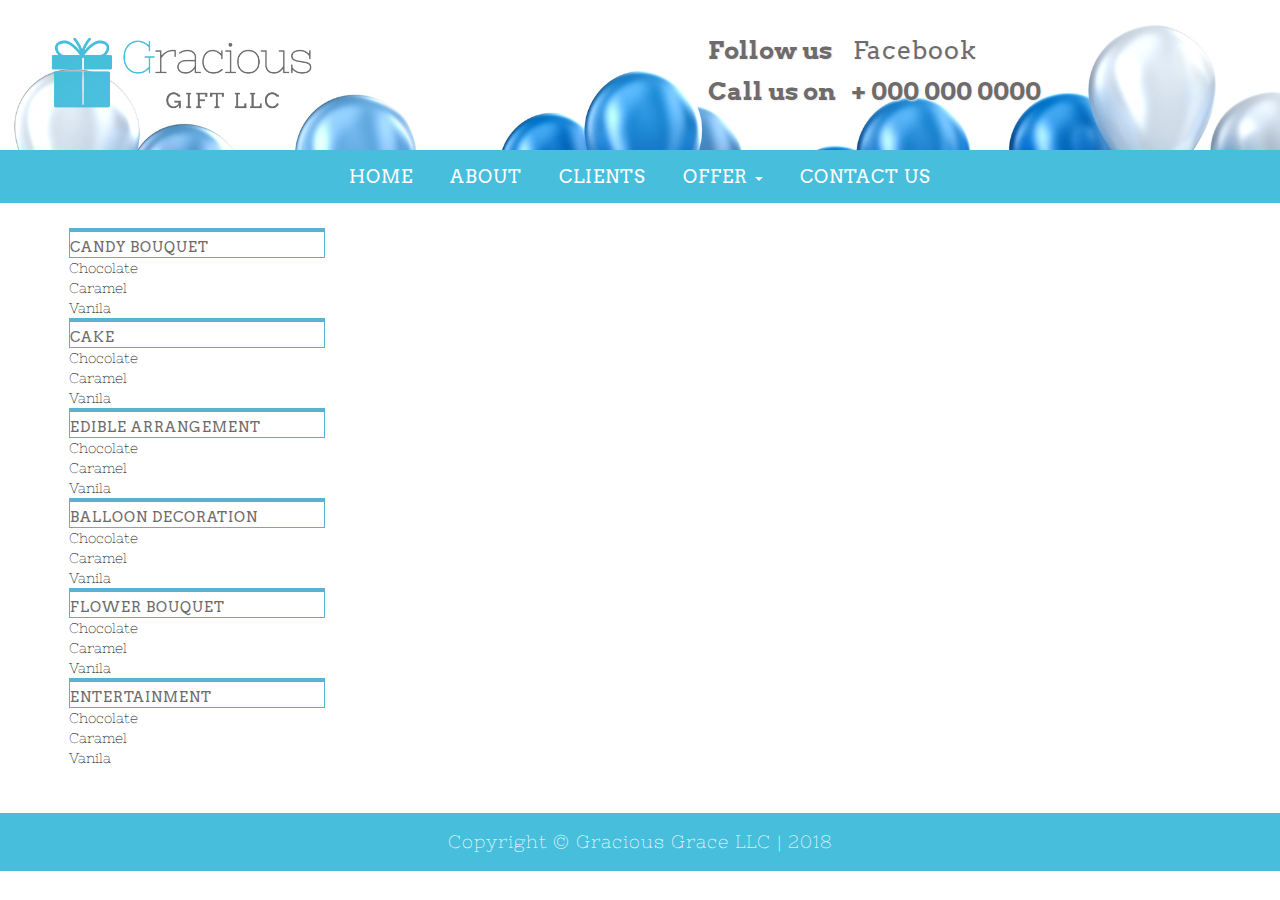
<file: CandyBouquet1.html>
<!DOCTYPE html>
<html lang="en">

<head>

    <meta charset="utf-8">
    <meta http-equiv="X-UA-Compatible" content="IE=edge">
    <meta name="viewport" content="width=device-width, initial-scale=1">
    <meta name="description" content="">
    <meta name="author" content="">

    <title>Gracious Grace LLC</title>

    <!-- Bootstrap Core CSS -->
    <link href="css/bootstrap.min.css" rel="stylesheet">

    <!-- Custom CSS -->
    <link href="css/business-casual.css" rel="stylesheet">

    <!-- Fonts-->
    <link href="https://fonts.googleapis.com/css?family=Arvo" rel="stylesheet">
    <link href="https://fonts.googleapis.com/css?family=Nixie+One" rel="stylesheet">
    <link href="https://maxcdn.bootstrapcdn.com/font-awesome/4.6.3/css/font-awesome.min.css" rel="stylesheet" integrity="sha384-T8Gy5hrqNKT+hzMclPo118YTQO6cYprQmhrYwIiQ/3axmI1hQomh7Ud2hPOy8SP1" crossorigin="anonymous">

  
</head>

	<body>

		<div class="brand">
			<div class="col-md-3">
				<a href="index.html"><img src="img/Gracious Gift LLC_logo1.png"></a>
			</div>
			<div class="col-md-3"></div>
			<div class="col-md-6 ff">
				<ul>
					<li>Follow us &nbsp;
						<a href="#"> 
							<i class="fa fa-facebook-square"></i>&nbsp;Facebook
						</a>
					</li>


					<li>Call us on  &nbsp;<i class="fa fa-phone-square"></i> + 000 000 0000</li>
				</ul>
			</div>
		</div>

		<!-- Navigation -->
		<nav class="navbar navbar-default" data-spy="affix" data-offset-top="197">
            <!-- Brand and toggle get grouped for better mobile display -->
            <div class="navbar-header">
                <button type="button" class="navbar-toggle" data-toggle="collapse" data-target="#bs-example-navbar-collapse-1">
                    <span class="sr-only">Toggle navigation</span>
                    <span class="icon-bar"></span>
                    <span class="icon-bar"></span>
                    <span class="icon-bar"></span>
                </button>
                <!-- navbar-brand is hidden on larger screens, but visible when the menu is collapsed -->
                <a class="navbar-brand" href="index.html">Gracious Grace LLC</a>
            </div>
			
            <!-- Collect the nav links, forms, and other content for toggling -->
            <div class="collapse navbar-collapse" id="bs-example-navbar-collapse-1" >
                
                <ul class="nav navbar-nav">
					<li><a href="index.html">Home</a></li>
					<li><a href="About.html">About</a></li>
					<li><a href="Clients.html">Clients</a></li>
					<li class="dropdown">
					  <a href="#" class="dropdown-toggle" data-toggle="dropdown">Offer <span class="caret"></span></a>				
						  <ul class="dropdown-menu" role="menu">
			                <li><a href="CandyBouquet.html">Candy Bouquet</a></li>
							<li><a href="Cake.html">Cake</a></li>
							<li><a href="EdibleArrangement.html">Edible Arrangement</a></li>
							<li><a href="BalloonDecoration.html">Balloon Decoration</a></li>
							<li><a href="FlowerBouquet.html">Flower Bouquet</a></li>
							<li><a href="Entertainment.html">Entertainment</a></li>
			              </ul>                
		            </li>
					<li><a href="ContactUs.html">Contact Us</a></li>
				</ul>
            </div><!-- /.navbar-collapse -->
        </nav><!-- /.container -->
    
	
		<div class="container">
			<!-- <h3 style="padding-top:48px;">What We Offer!</h3> -->
					
<div class="row">

				<div class="col-lg-3">
					<ul class="side">
						<li class="title activeli"><a href="CandyBouquet.html">Candy Bouquet</a></li>
						<li>Chocolate</li>
						<li>Caramel</li>
						<li>Vanila</li>
						<li></li>

						<li class="title"><a href="Cake.html">Cake</a></li>
						<li>Chocolate</li>
						<li>Caramel</li>
						<li>Vanila</li>
						<li></li>

						<li class="title"><a href="EdibleArrangement.html">Edible Arrangement</a></li>
						<li>Chocolate</li>
						<li>Caramel</li>
						<li>Vanila</li>
						<li></li>

						<li class="title"><a href="BalloonDecoration.html">Balloon Decoration</a></li>
						<li>Chocolate</li>
						<li>Caramel</li>
						<li>Vanila</li>
						<li></li>

						<li class="title"><a href="FlowerBouquet.html">Flower Bouquet</a></li>
						<li>Chocolate</li>
						<li>Caramel</li>
						<li>Vanila</li>
						<li></li>

						<li class="title"><a href="Entertainment.html">Entertainment</a></li>
						<li>Chocolate</li>
						<li>Caramel</li>
						<li>Vanila</li>
						<li></li>
					</ul>
				</div>	

				<div class="col-lg-9">

					

				</div>

				
			</div>
		</div>
		<!-- /.container -->

		<footer>
			<div class="container">
				<div class="row">
					<div class="col-lg-12 text-center">
						<p>Copyright &copy; Gracious Grace LLC | 2018</p>
					</div>
				</div>
			</div>
		</footer>

		<!-- jQuery -->
		<script src="js/jquery.js"></script>

		<!-- Bootstrap Core JavaScript -->
		<script src="js/bootstrap.min.js"></script>

		<!-- Dropdown -->
		<script src="js/dropdown.js"></script>
		<script src="js/jquery-1.11.1.min.js"></script>

	</body>
</html>
</file>
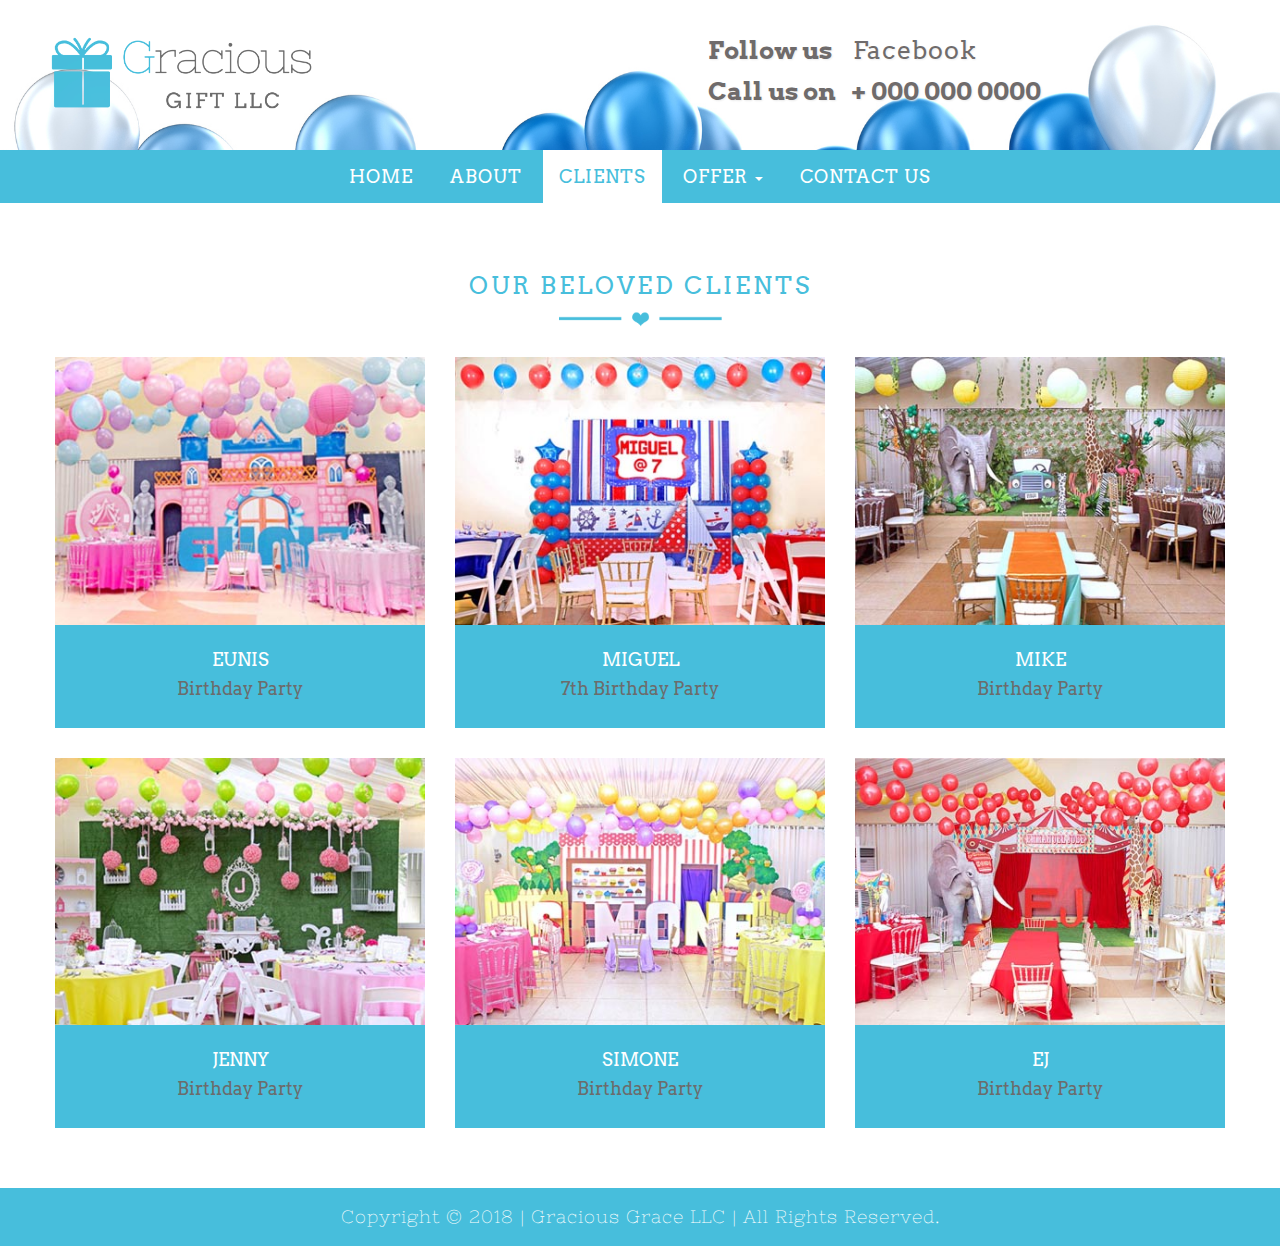
<file: Clients.html>
<!DOCTYPE html>
<html lang="en">

<head>

    <meta charset="utf-8">
    <meta http-equiv="X-UA-Compatible" content="IE=edge">
    <meta name="viewport" content="width=device-width, initial-scale=1">
    <meta name="description" content="">
    <meta name="author" content="">

    <title>Gracious Grace LLC</title>

	<!-- Logo -->
	<link rel="icon" href="img/logo.png">

    <!-- Bootstrap Core CSS -->
    <link href="css/bootstrap.min.css" rel="stylesheet">

    <!-- Custom CSS -->
    <link href="css/business-casual.css" rel="stylesheet">

    <!-- Fonts-->
    <link href="https://fonts.googleapis.com/css?family=Arvo" rel="stylesheet">
    <link href="https://fonts.googleapis.com/css?family=Nixie+One" rel="stylesheet">
    <link href="https://maxcdn.bootstrapcdn.com/font-awesome/4.6.3/css/font-awesome.min.css" rel="stylesheet" integrity="sha384-T8Gy5hrqNKT+hzMclPo118YTQO6cYprQmhrYwIiQ/3axmI1hQomh7Ud2hPOy8SP1" crossorigin="anonymous">

  
</head>

	<body>

		<div class="brand">
			<div class="col-md-3">
				<a href="index.html"><img src="img/Gracious Gift LLC_logo1.png"></a>
			</div>
			<div class="col-md-3"></div>
			<div class="col-md-6 ff">
				<ul>
					<li>Follow us &nbsp;
						<a href="https://www.facebook.com/profile.php?id=100021323289535" target="_blank"> 
							<i class="fa fa-facebook-square"></i>&nbsp;Facebook
						</a>
					</li>


					<li>Call us on  &nbsp;<i class="fa fa-phone-square"></i> + 000 000 0000</li>
				</ul>
			</div>
		</div>

		<!-- Navigation -->
		<nav class="navbar navbar-default" data-spy="affix" data-offset-top="197">
            <!-- Brand and toggle get grouped for better mobile display -->
            <div class="navbar-header">
                <button type="button" class="navbar-toggle" data-toggle="collapse" data-target="#bs-example-navbar-collapse-1">
                    <span class="sr-only">Toggle navigation</span>
                    <span class="icon-bar"></span>
                    <span class="icon-bar"></span>
                    <span class="icon-bar"></span>
                </button>
                <!-- navbar-brand is hidden on larger screens, but visible when the menu is collapsed -->
                <a class="navbar-brand" href="index.html">Gracious Grace LLC</a>
            </div>
			
            <!-- Collect the nav links, forms, and other content for toggling -->
            <div class="collapse navbar-collapse" id="bs-example-navbar-collapse-1" >
                
                <ul class="nav navbar-nav">
					<li><a href="index.html">Home</a></li>
					<li><a href="About.html">About</a></li>
					<li class="active"><a href="Clients.html">Clients</a></li>
					<li class="dropdown">
					  <a href="#" class="dropdown-toggle" data-toggle="dropdown">Offer <span class="caret"></span></a>				
						  <ul class="dropdown-menu" role="menu">
			                <li><a href="CandyBouquet.html">Candy Bouquet</a></li>
							<li><a href="Cake.html">Cake & Cupcake</a></li>
							<li><a href="EdibleArrangement.html">Edible Arrangement</a></li>
							<li><a href="BalloonDecoration.html">Balloon Decoration</a></li>
							<li><a href="FlowerBouquet.html">Flower Bouquet</a></li>
							<li><a href="Entertainment.html">Entertainment</a></li>
			              </ul>                
		            </li>
					<li><a href="ContactUs.html">Contact Us</a></li>
				</ul>
            </div><!-- /.navbar-collapse -->
        </nav><!-- /.container -->
    
	
		<!-- .container -->
		    <!-- Portfolio Grid Section -->
    <section id="portfolio" class="bg-light-gray">
        <div class="container">
            <div class="row">
                <div class="col-lg-12 text-center">
                    <h3 class="section-heading">Our Beloved Clients</h3>
					<img class="line" src="img/line1.png">

                    <!-- <h4 class="section-subheading text-muted">Lorem ipsum dolor sit amet consectetur.</h4> -->
                    <br>
                </div>
            </div>
            <div class="row">
                <div class="col-md-4 col-sm-6 portfolio-item">
                    <a href="#portfolioModal1" class="portfolio-link" data-toggle="modal">
                        <div class="portfolio-hover">
                            <div class="portfolio-hover-content">
                                <i class="fa fa-facebook fa-3x"></i>
                            </div>
                        </div>
                        <img src="img/c1.jpg" class="img-responsive" alt="">
                    </a>
                    <div class="portfolio-caption">
                        <h4>Eunis</h4>
                        <p class="text-muted">Birthday Party</p>
                    </div>
                </div>
                <div class="col-md-4 col-sm-6 portfolio-item">
                    <a href="#portfolioModal2" class="portfolio-link" data-toggle="modal">
                        <div class="portfolio-hover">
                            <div class="portfolio-hover-content">
                                <i class="fa fa-facebook fa-3x"></i>
                            </div>
                        </div>
                        <img src="img/c2.jpg" class="img-responsive" alt="">
                    </a>
                    <div class="portfolio-caption">
                        <h4>Miguel</h4>
                        <p class="text-muted">7th Birthday Party</p>
                    </div>
                </div>
                <div class="col-md-4 col-sm-6 portfolio-item">
                    <a href="#portfolioModal3" class="portfolio-link" data-toggle="modal">
                        <div class="portfolio-hover">
                            <div class="portfolio-hover-content">
                                <i class="fa fa-facebook fa-3x"></i>
                            </div>
                        </div>
                        <img src="img/c3.jpg" class="img-responsive" alt="">
                    </a>
                    <div class="portfolio-caption">
                        <h4>Mike</h4>
                        <p class="text-muted">Birthday Party</p>
                    </div>
                </div>
                <div class="col-md-4 col-sm-6 portfolio-item">
                    <a href="#portfolioModal4" class="portfolio-link" data-toggle="modal">
                        <div class="portfolio-hover">
                            <div class="portfolio-hover-content">
                                <i class="fa fa-facebook fa-3x"></i>
                            </div>
                        </div>
                        <img src="img/c4.jpg" class="img-responsive" alt="">
                    </a>
                    <div class="portfolio-caption">
                        <h4>Jenny</h4>
                        <p class="text-muted">Birthday Party</p>
                    </div>
                </div>
                <div class="col-md-4 col-sm-6 portfolio-item">
                    <a href="#portfolioModal5" class="portfolio-link" data-toggle="modal">
                        <div class="portfolio-hover">
                            <div class="portfolio-hover-content">
                                <i class="fa fa-facebook fa-3x"></i>
                            </div>
                        </div>
                        <img src="img/c5.jpg" class="img-responsive" alt="">
                    </a>
                    <div class="portfolio-caption">
                        <h4>Simone</h4>
                        <p class="text-muted">Birthday Party</p>
                    </div>
                </div>
                <div class="col-md-4 col-sm-6 portfolio-item">
                    <a href="#portfolioModal6" class="portfolio-link" data-toggle="modal">
                        <div class="portfolio-hover">
                            <div class="portfolio-hover-content">
                                <i class="fa fa-facebook fa-3x"></i>
                            </div>
                        </div>
                        <img src="img/c6.jpg" class="img-responsive" alt="">
                    </a>
                    <div class="portfolio-caption">
                        <h4>EJ</h4>
                        <p class="text-muted">Birthday Party</p>
                    </div>
                </div>
            </div>
        </div>
    </section>


		<!-- /.container -->

		<footer>
			<div class="container">
				<div class="row">
					<div class="col-lg-12 text-center">
						<p>
							Copyright &copy; 2018 | Gracious Grace LLC | All Rights Reserved.
						</p>
					</div>
				</div>
			</div>
		</footer>

		<!-- jQuery -->
		<script src="js/jquery.js"></script>

		<!-- Bootstrap Core JavaScript -->
		<script src="js/bootstrap.min.js"></script>

		<!-- Dropdown -->
		<script src="js/dropdown.js"></script>
		<script src="js/jquery-1.11.1.min.js"></script>

	</body>
</html>
</file>
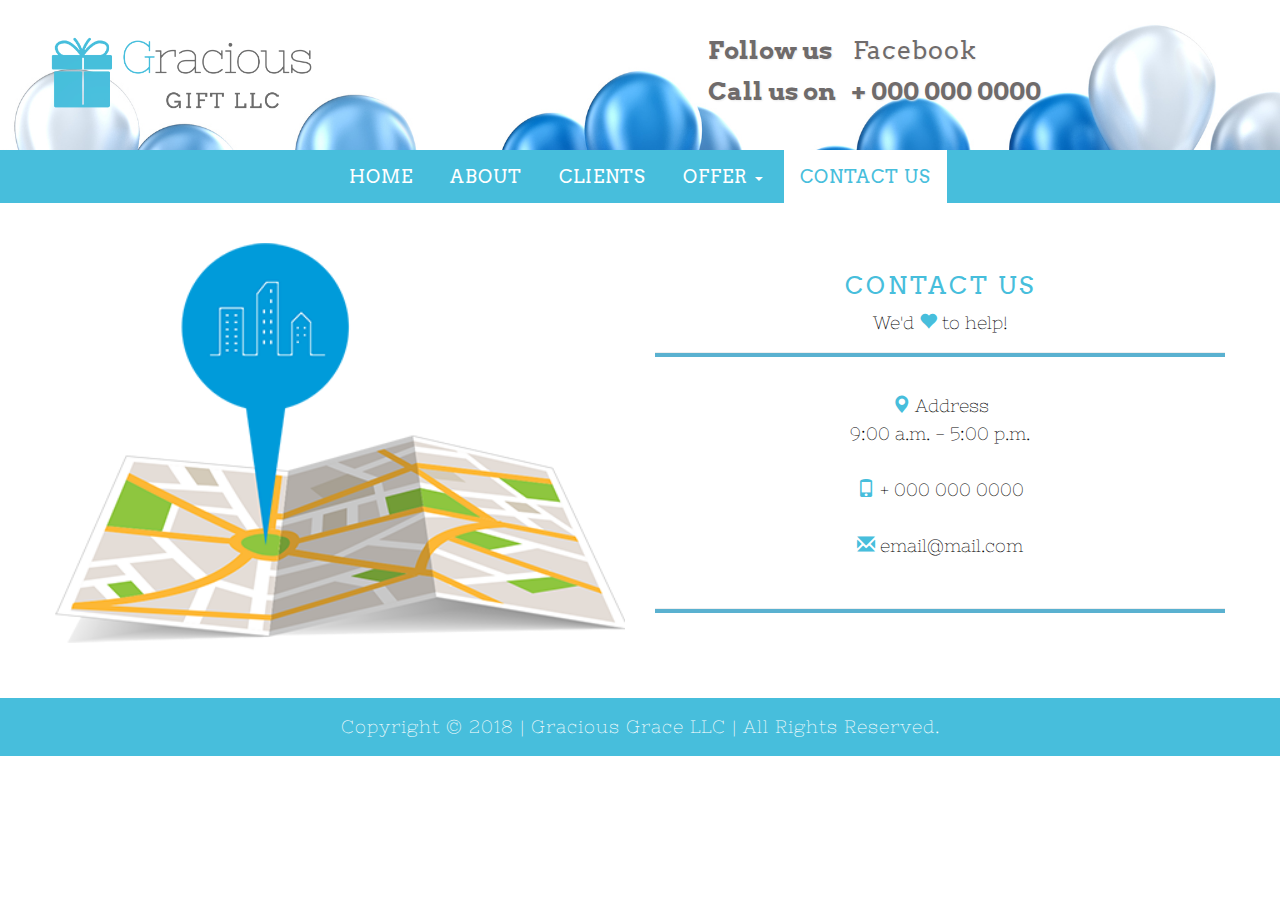
<file: ContactUs.html>
<!DOCTYPE html>
<html lang="en">

<head>

    <meta charset="utf-8">
    <meta http-equiv="X-UA-Compatible" content="IE=edge">
    <meta name="viewport" content="width=device-width, initial-scale=1">
    <meta name="description" content="">
    <meta name="author" content="">

    <title>Gracious Grace LLC</title>

	<!-- Logo -->
	<link rel="icon" href="img/logo.png">

    <!-- Bootstrap Core CSS -->
    <link href="css/bootstrap.min.css" rel="stylesheet">

    <!-- Custom CSS -->
    <link href="css/business-casual.css" rel="stylesheet">

    <!-- Fonts-->
    <link href="https://fonts.googleapis.com/css?family=Arvo" rel="stylesheet">
    <link href="https://fonts.googleapis.com/css?family=Nixie+One" rel="stylesheet">
    <link href="https://maxcdn.bootstrapcdn.com/font-awesome/4.6.3/css/font-awesome.min.css" rel="stylesheet" integrity="sha384-T8Gy5hrqNKT+hzMclPo118YTQO6cYprQmhrYwIiQ/3axmI1hQomh7Ud2hPOy8SP1" crossorigin="anonymous">

  
</head>

	<body>

		<div class="brand">
			<div class="col-md-3">
				<a href="index.html"><img src="img/Gracious Gift LLC_logo1.png"></a>
			</div>
			<div class="col-md-3"></div>
			<div class="col-md-6 ff">
				<ul>
					<li>Follow us &nbsp;
						<a href="https://www.facebook.com/profile.php?id=100021323289535" target="_blank"> 
							<i class="fa fa-facebook-square"></i>&nbsp;Facebook
						</a>
					</li>


					<li>Call us on  &nbsp;<i class="fa fa-phone-square"></i> + 000 000 0000</li>
				</ul>
			</div>
		</div>

		<!-- Navigation -->
		<nav class="navbar navbar-default" data-spy="affix" data-offset-top="197">
            <!-- Brand and toggle get grouped for better mobile display -->
            <div class="navbar-header">
                <button type="button" class="navbar-toggle" data-toggle="collapse" data-target="#bs-example-navbar-collapse-1">
                    <span class="sr-only">Toggle navigation</span>
                    <span class="icon-bar"></span>
                    <span class="icon-bar"></span>
                    <span class="icon-bar"></span>
                </button>
                <!-- navbar-brand is hidden on larger screens, but visible when the menu is collapsed -->
                <a class="navbar-brand" href="index.html">Gracious Grace LLC</a>
            </div>
			
            <!-- Collect the nav links, forms, and other content for toggling -->
            <div class="collapse navbar-collapse" id="bs-example-navbar-collapse-1" >
                
                <ul class="nav navbar-nav">
					<li><a href="index.html">Home</a></li>
					<li><a href="About.html">About</a></li>
					<li><a href="Clients.html">Clients</a></li>
					<li class="dropdown">
					  <a href="#" class="dropdown-toggle" data-toggle="dropdown">Offer <span class="caret"></span></a>				
						  <ul class="dropdown-menu" role="menu">
			                <li><a href="CandyBouquet.html">Candy Bouquet</a></li>
							<li><a href="Cake.html">Cake & Cupcake</a></li>
							<li><a href="EdibleArrangement.html">Edible Arrangement</a></li>
							<li><a href="BalloonDecoration.html">Balloon Decoration</a></li>
							<li><a href="FlowerBouquet.html">Flower Bouquet</a></li>
							<li><a href="Entertainment.html">Entertainment</a></li>
			              </ul>                
		            </li>
					<li class="active"><a href="ContactUs.html">Contact Us</a></li>
				</ul>
            </div><!-- /.navbar-collapse -->
        </nav><!-- /.container -->
    
	
		<div class="container">
			<div class="row text-center">
				<div class="col-lg-6"><br>
					<div class="map"></div>
				</div>

				<div class="col-lg-6">
					<h3 class="section-heading">Contact Us</h3>
					<p>We'd <i class="glyphicon glyphicon-heart lblue"></i> to help!</p>
					<hr><br>

					<p><i class="glyphicon glyphicon-map-marker lblue"></i> Address</li><br>
					   9:00 a.m. - 5:00 p.m. <br><br>
					<i class="glyphicon glyphicon-phone lblue"></i> + 000 000 0000</li><br><br>
					<i class="glyphicon glyphicon-envelope lblue"></i> email@mail.com</li><br><br></p>


					<div class="social_links">
						<hr>
				            <button type="button" class="btn btn-gg btn-circle">
				                <a href="https://www.facebook.com/profile.php?id=100021323289535" target="_blank"><i class="fa fa-facebook"></i></a>
				            </button>

				            <button type="button" class="btn btn-gg btn-circle">
				                <a href="https://www.instagram.com/gg.gracious/" target="_blank"><i class="fa fa-instagram"></i></a>
				            </button>
				        </div>
				</div>	
			</div>
		</div>
		<!-- /.container -->

		<footer>
			<div class="container">
				<div class="row">
					<div class="col-lg-12 text-center">
						<p>
							Copyright &copy; 2018 | Gracious Grace LLC | All Rights Reserved.
							
							<!-- <i class="glyphicon glyphicon-map-marker"></i> Address</li><br>
							<i class="glyphicon glyphicon-phone"></i> + 000 000 0000</li><br>
							<i class="glyphicon glyphicon-envelope"></i> email@mail.com</li><br><br> -->
						</p>
					</div>
				</div>
			</div>
		</footer>

		<!-- jQuery -->
		<script src="js/jquery.js"></script>

		<!-- Bootstrap Core JavaScript -->
		<script src="js/bootstrap.min.js"></script>

		<!-- Dropdown -->
		<script src="js/dropdown.js"></script>
		<script src="js/jquery-1.11.1.min.js"></script>

	</body>
</html>
</file>
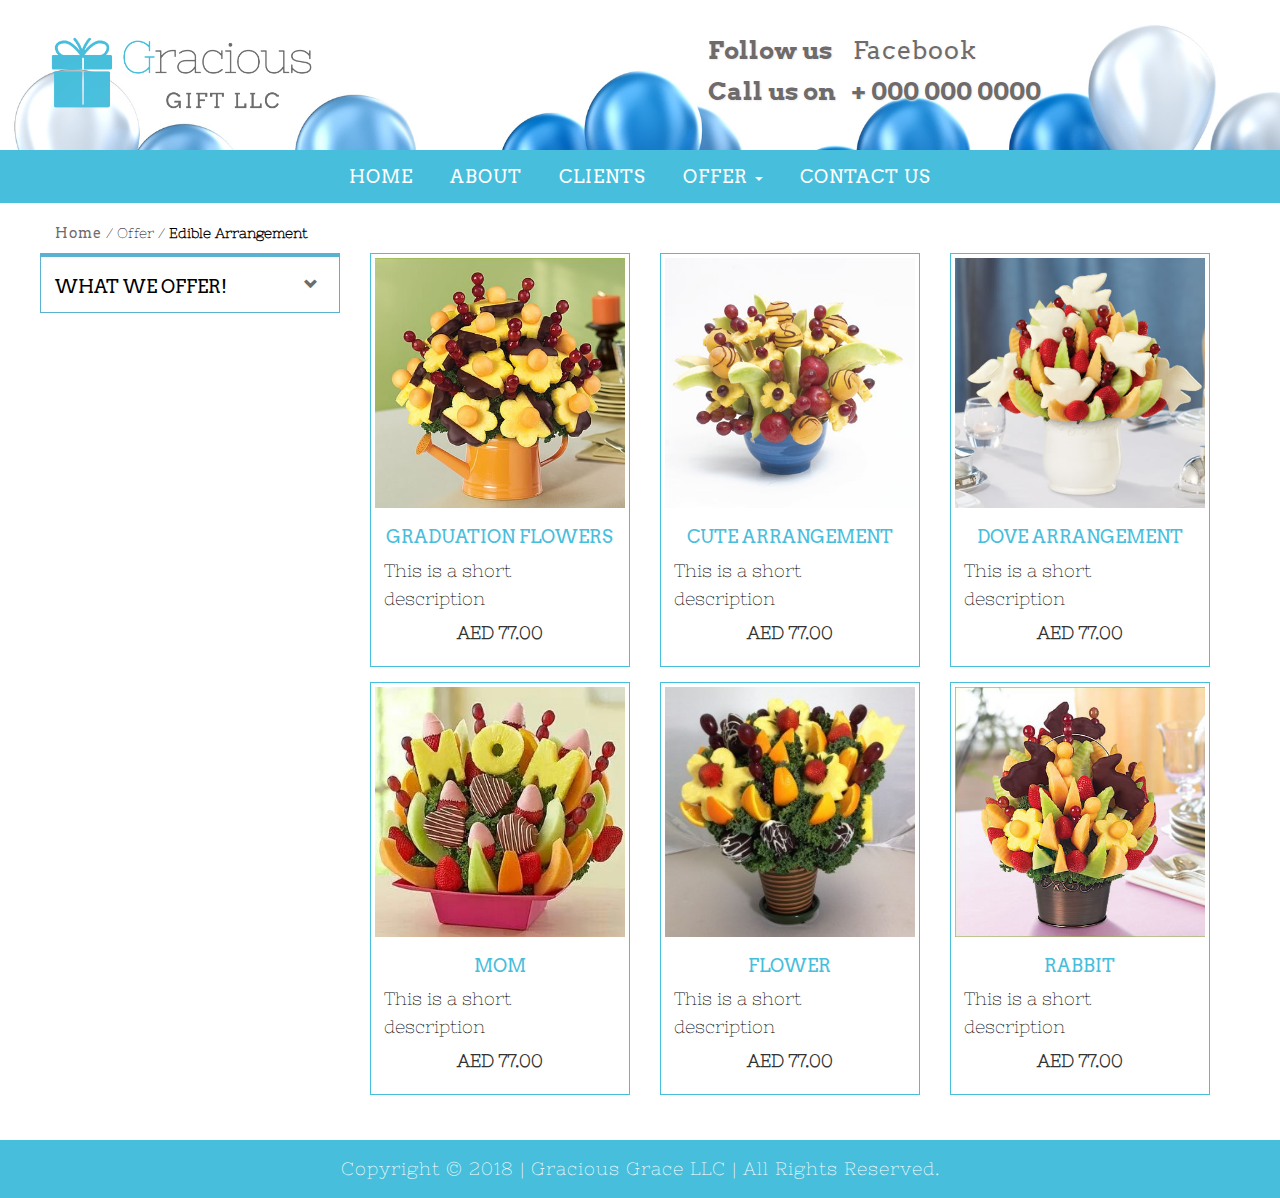
<file: EdibleArrangement.html>
<!DOCTYPE html>
<html lang="en">

<head>

    <meta charset="utf-8">
    <meta http-equiv="X-UA-Compatible" content="IE=edge">
    <meta name="viewport" content="width=device-width, initial-scale=1">
    <meta name="description" content="">
    <meta name="author" content="">

    <title>Gracious Grace LLC</title>

	<!-- Logo -->
	<link rel="icon" href="img/logo.png">

    <!-- Bootstrap Core CSS -->
    <link href="css/bootstrap.min.css" rel="stylesheet">

    <!-- Custom CSS -->
    <link href="css/business-casual.css" rel="stylesheet">

    <!-- Fonts-->
    <link href="https://fonts.googleapis.com/css?family=Arvo" rel="stylesheet">
    <link href="https://fonts.googleapis.com/css?family=Nixie+One" rel="stylesheet">
    <link href="https://maxcdn.bootstrapcdn.com/font-awesome/4.6.3/css/font-awesome.min.css" rel="stylesheet" integrity="sha384-T8Gy5hrqNKT+hzMclPo118YTQO6cYprQmhrYwIiQ/3axmI1hQomh7Ud2hPOy8SP1" crossorigin="anonymous">

  
</head>

	<body>

		<div class="brand">
			<div class="col-md-3">
				<a href="index.html"><img src="img/Gracious Gift LLC_logo1.png"></a>
			</div>
			<div class="col-md-3"></div>
			<div class="col-md-6 ff">
				<ul>
					<li>Follow us &nbsp;
						<a href="https://www.facebook.com/profile.php?id=100021323289535" target="_blank"> 
							<i class="fa fa-facebook-square"></i>&nbsp;Facebook
						</a>
					</li>


					<li>Call us on  &nbsp;<i class="fa fa-phone-square"></i> + 000 000 0000</li>
				</ul>
			</div>
		</div>

		<!-- Navigation -->
		<nav class="navbar navbar-default" data-spy="affix" data-offset-top="197">
            <!-- Brand and toggle get grouped for better mobile display -->
            <div class="navbar-header">
                <button type="button" class="navbar-toggle" data-toggle="collapse" data-target="#bs-example-navbar-collapse-1">
                    <span class="sr-only">Toggle navigation</span>
                    <span class="icon-bar"></span>
                    <span class="icon-bar"></span>
                    <span class="icon-bar"></span>
                </button>
                <!-- navbar-brand is hidden on larger screens, but visible when the menu is collapsed -->
                <a class="navbar-brand" href="index.html">Gracious Grace LLC</a>
            </div>
			
            <!-- Collect the nav links, forms, and other content for toggling -->
            <div class="collapse navbar-collapse" id="bs-example-navbar-collapse-1" >
                
                <ul class="nav navbar-nav">
					<li><a href="index.html">Home</a></li>
					<li><a href="About.html">About</a></li>
					<li><a href="Clients.html">Clients</a></li>
					<li class="dropdown">
					  <a href="#" class="dropdown-toggle" data-toggle="dropdown">Offer <span class="caret"></span></a>				
						  <ul class="dropdown-menu" role="menu">
			                <li><a href="CandyBouquet.html">Candy Bouquet</a></li>
							<li><a href="Cake.html">Cake & Cupcake</a></li>
							<li><a href="EdibleArrangement.html">Edible Arrangement</a></li>
							<li><a href="BalloonDecoration.html">Balloon Decoration</a></li>
							<li><a href="FlowerBouquet.html">Flower Bouquet</a></li>
							<li><a href="Entertainment.html">Entertainment</a></li>
			              </ul>                
		            </li>
					<li><a href="ContactUs.html">Contact Us</a></li>
				</ul>
            </div><!-- /.navbar-collapse -->
        </nav><!-- /.container -->
    
	
    
	
		<div class="container">
			<!-- <h3 style="padding-top:48px;">What We Offer!</h3> -->
					
		<div class="row">

			<div class="row col-lg-12 navigations">
				<a href="index.html">Home</a> / Offer / <b>Edible Arrangement</b>
			</div>

		 	<div class="col-lg-3 col-md-3 hidden-xs">
		        <div class="row title">
		            <div class="side col-xs-8 col-sm-9 col-md-10 col-lg-10">
		                <h4>What We Offer!</h4>
		            </div>

		            <div class="col-xs-1 col-sm-1 col-md-1 col-lg-1 dropdown-user" data-for=".cyruxx">
		                <i class="glyphicon glyphicon-chevron-down text-muted"></i>
		            </div>
		        </div>

		        <div class="user-infos cyruxx side_1"><br>
		            <a href="CandyBouquet.html">Candy Bouquet</a><hr>
					<a href="Cake.html">Cake & Cupcake</a><hr>
					<a href="EdibleArrangement.html" class="active">Edible Arrangement</a><hr>
					<a href="BalloonDecoration.html">Balloon Decoration</a><hr>
					<a href="FlowerBouquet.html">Flower Bouquet</a><hr>
					<a href="Entertainment.html">Entertainment</a>
		        </div>
			</div>

			<div class="col-lg-9 col-md-9 col-sm-12">
				<div class="col-sm-4 col-lg-4 col-md-4">
					<div class="thumbnail offer">
						<img src="img/Offer/Edible Arrangement/ea1.jpg" alt="">
						<div class="caption">
							<h4 class="captiontitle">Graduation Flowers</a></h4>
							<p>
							This is a short description <br>
							<h4><!-- &#36; --> <b>AED 77.00</b></h4>
							</p>

							<div class="row">
								<div class="colcol-lg-6"></div>
							</div>
						</div>
					</div>
				</div>

				<div class="col-sm-4 col-lg-4 col-md-4">
					<div class="thumbnail offer">
						<img src="img/Offer/Edible Arrangement/ea2.jpg" alt="">
						<div class="caption">
							<h4 class="captiontitle">Cute Arrangement</a></h4>
							<p>
							This is a short description <br>
							<h4><!-- &#36; --> <b>AED 77.00</b></h4>
							</p>

							<div class="row">
								<div class="colcol-lg-6"></div>
							</div>
						</div>
					</div>
				</div>


				<div class="col-sm-4 col-lg-4 col-md-4">
					<div class="thumbnail offer">
						<img src="img/Offer/Edible Arrangement/ea3.jpg" alt="">
						<div class="caption">
							<h4 class="captiontitle">Dove Arrangement</a></h4>
							<p>
							This is a short description <br>
							<h4><!-- &#36; --> <b>AED 77.00</b></h4>
							</p>

							<div class="row">
								<div class="colcol-lg-6"></div>
							</div>
						</div>
					</div>
				</div>


				<div class="col-sm-4 col-lg-4 col-md-4">
					<div class="thumbnail offer">
						<img src="img/Offer/Edible Arrangement/ea4.jpg" alt="">
						<div class="caption">
							<h4 class="captiontitle">Mom</a></h4>
							<p>
							This is a short description <br>
							<h4><!-- &#36; --> <b>AED 77.00</b></h4>
							</p>

							<div class="row">
								<div class="colcol-lg-6"></div>
							</div>
						</div>
					</div>
				</div>

				<div class="col-sm-4 col-lg-4 col-md-4">
					<div class="thumbnail offer">
						<img src="img/Offer/Edible Arrangement/ea5.jpg" alt="">
						<div class="caption">
							<h4 class="captiontitle">Flower</a></h4>
							<p>
							This is a short description <br>
							<h4><!-- &#36; --> <b>AED 77.00</b></h4>
							</p>

							<div class="row">
								<div class="colcol-lg-6"></div>
							</div>
						</div>
					</div>
				</div>

				<div class="col-sm-4 col-lg-4 col-md-4">
					<div class="thumbnail offer">
						<img src="img/Offer/Edible Arrangement/ea6.jpg" alt="">
						<div class="caption">
							<h4 class="captiontitle">Rabbit</a></h4>
							<p>
							This is a short description <br>
							<h4><!-- &#36; --> <b>AED 77.00</b></h4>
							</p>

							<div class="row">
								<div class="colcol-lg-6"></div>
							</div>
						</div>
					</div>
				</div>
			</div>

			
		</div>
		</div>
		<!-- /.container -->

		<footer>
			<div class="container">
				<div class="row">
					<div class="col-lg-12 text-center">
						<p>Copyright &copy; 2018 | Gracious Grace LLC | All Rights Reserved.</p>
					</div>
				</div>
			</div>
		</footer>

		<!-- jQuery -->
		<script src="js/jquery.js"></script>

		<!-- Bootstrap Core JavaScript -->
		<script src="js/bootstrap.min.js"></script>

		<!-- Dropdown -->
		<script src="js/dropdown.js"></script>
		<script src="js/jquery-1.11.1.min.js"></script>

		<!-- Dropdown -->
		<script src="js/side_dropdown.js"></script>

	</body>
</html>
</file>
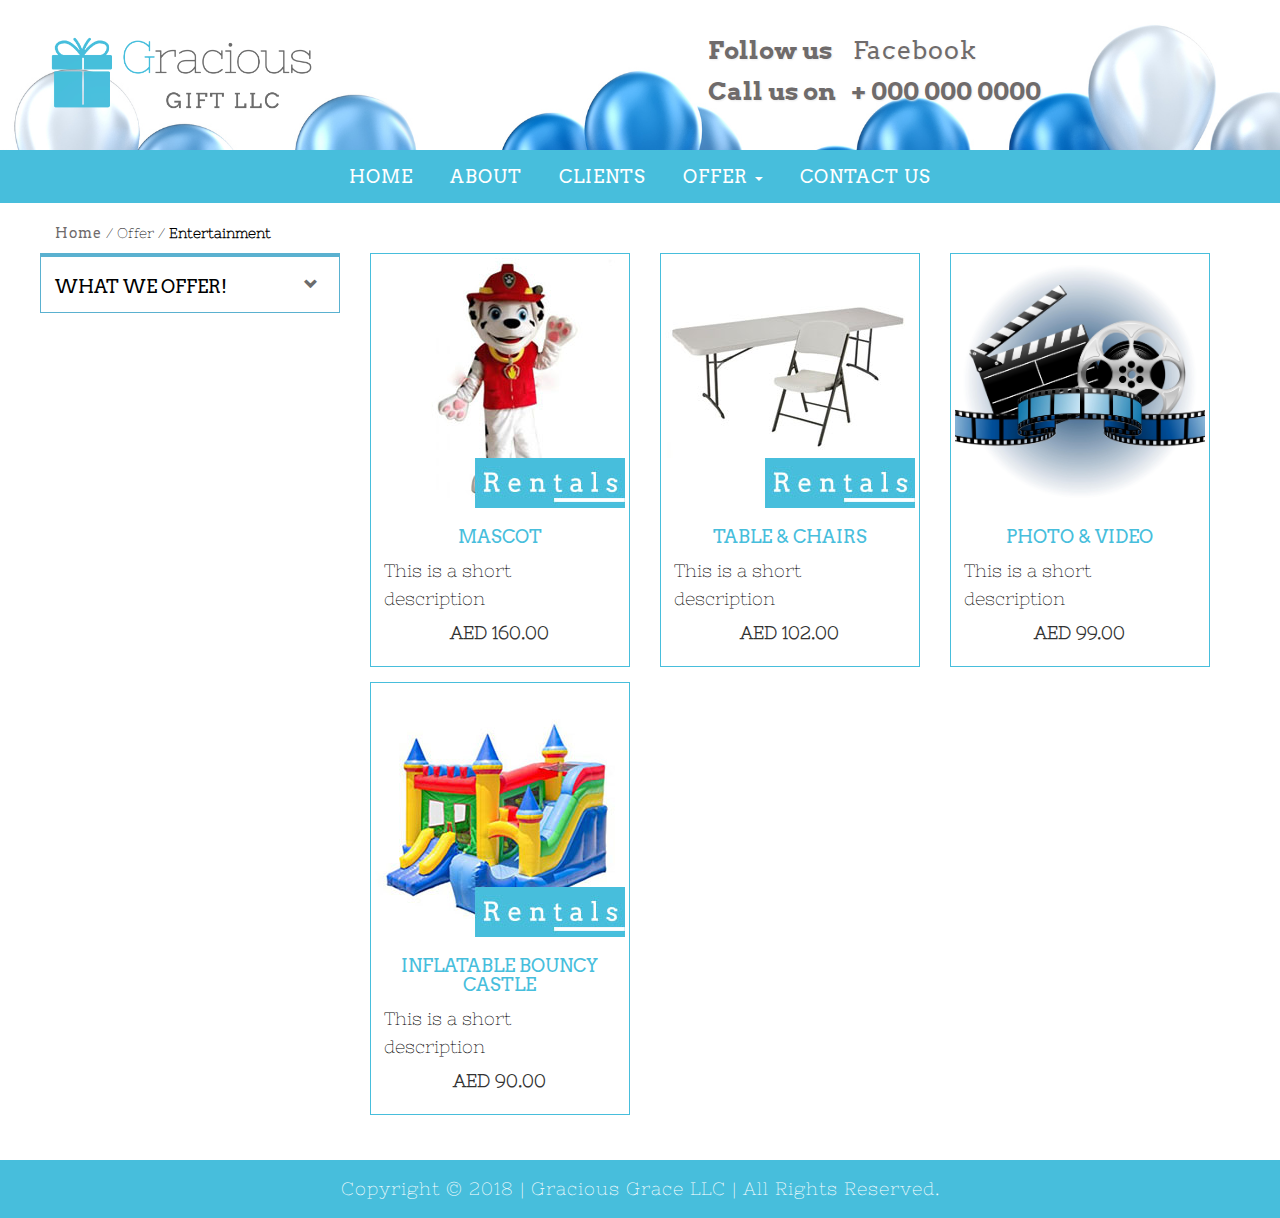
<file: Entertainment.html>
<!DOCTYPE html>
<html lang="en">

<head>

    <meta charset="utf-8">
    <meta http-equiv="X-UA-Compatible" content="IE=edge">
    <meta name="viewport" content="width=device-width, initial-scale=1">
    <meta name="description" content="">
    <meta name="author" content="">

    <title>Gracious Grace LLC</title>

	<!-- Logo -->
	<link rel="icon" href="img/logo.png">

    <!-- Bootstrap Core CSS -->
    <link href="css/bootstrap.min.css" rel="stylesheet">

    <!-- Custom CSS -->
    <link href="css/business-casual.css" rel="stylesheet">

    <!-- Fonts-->
    <link href="https://fonts.googleapis.com/css?family=Arvo" rel="stylesheet">
    <link href="https://fonts.googleapis.com/css?family=Nixie+One" rel="stylesheet">
    <link href="https://maxcdn.bootstrapcdn.com/font-awesome/4.6.3/css/font-awesome.min.css" rel="stylesheet" integrity="sha384-T8Gy5hrqNKT+hzMclPo118YTQO6cYprQmhrYwIiQ/3axmI1hQomh7Ud2hPOy8SP1" crossorigin="anonymous">

  
</head>

	<body>

		<div class="brand">
			<div class="col-md-3">
				<a href="index.html"><img src="img/Gracious Gift LLC_logo1.png"></a>
			</div>
			<div class="col-md-3"></div>
			<div class="col-md-6 ff">
				<ul>
					<li>Follow us &nbsp;
						<a href="https://www.facebook.com/profile.php?id=100021323289535" target="_blank"> 
							<i class="fa fa-facebook-square"></i>&nbsp;Facebook
						</a>
					</li>


					<li>Call us on  &nbsp;<i class="fa fa-phone-square"></i> + 000 000 0000</li>
				</ul>
			</div>
		</div>

		<!-- Navigation -->
		<nav class="navbar navbar-default" data-spy="affix" data-offset-top="197">
            <!-- Brand and toggle get grouped for better mobile display -->
            <div class="navbar-header">
                <button type="button" class="navbar-toggle" data-toggle="collapse" data-target="#bs-example-navbar-collapse-1">
                    <span class="sr-only">Toggle navigation</span>
                    <span class="icon-bar"></span>
                    <span class="icon-bar"></span>
                    <span class="icon-bar"></span>
                </button>
                <!-- navbar-brand is hidden on larger screens, but visible when the menu is collapsed -->
                <a class="navbar-brand" href="index.html">Gracious Grace LLC</a>
            </div>
			
            <!-- Collect the nav links, forms, and other content for toggling -->
            <div class="collapse navbar-collapse" id="bs-example-navbar-collapse-1" >
                
                <ul class="nav navbar-nav">
					<li><a href="index.html">Home</a></li>
					<li><a href="About.html">About</a></li>
					<li><a href="Clients.html">Clients</a></li>
					<li class="dropdown">
					  <a href="#" class="dropdown-toggle" data-toggle="dropdown">Offer <span class="caret"></span></a>				
						  <ul class="dropdown-menu" role="menu">
			                <li><a href="CandyBouquet.html">Candy Bouquet</a></li>
							<li><a href="Cake.html">Cake</a></li>
							<li><a href="EdibleArrangement.html">Edible Arrangement</a></li>
							<li><a href="BalloonDecoration.html">Balloon Decoration</a></li>
							<li><a href="FlowerBouquet.html">Flower Bouquet</a></li>
							<li><a href="Entertainment.html">Entertainment</a></li>
			              </ul>                
		            </li>
					<li><a href="ContactUs.html">Contact Us</a></li>
				</ul>
            </div><!-- /.navbar-collapse -->
        </nav><!-- /.container -->
    
	
    
	
		<div class="container">
			<!-- <h3 style="padding-top:48px;">What We Offer!</h3> -->
					
		<div class="row">

			<div class="row col-lg-12 navigations">
				<a href="index.html">Home</a> / Offer / <b>Entertainment</b>
			</div>

		 	<div class="col-lg-3 col-md-3 hidden-xs">
		        <div class="row title">
		            <div class="side col-xs-8 col-sm-9 col-md-10 col-lg-10">
		                <h4>What We Offer!</h4>
		            </div>

		            <div class="col-xs-1 col-sm-1 col-md-1 col-lg-1 dropdown-user" data-for=".cyruxx">
		                <i class="glyphicon glyphicon-chevron-down text-muted"></i>
		            </div>
		        </div>

		        <div class="user-infos cyruxx side_1"><br>
		            <a href="CandyBouquet.html">Candy Bouquet</a><hr>
					<a href="Cake.html">Cake & Cupcake</a><hr>
					<a href="EdibleArrangement.html">Edible Arrangement</a><hr>
					<a href="BalloonDecoration.html">Balloon Decoration</a><hr>
					<a href="FlowerBouquet.html">Flower Bouquet</a><hr>
					<a href="Entertainment.html" class="active">Entertainment</a>
		        </div>
			</div>

			<div class="col-lg-9 col-md-9 col-sm-12">
				<div class="col-sm-4 col-lg-4 col-md-4">
					<div class="thumbnail offer">
						<img src="img/Offer/Other/e1.jpg" alt="">
						<div class="caption">
							<h4 class="captiontitle">Mascot</h4>
							<p>
							This is a short description <br>
							<h4><!-- &#36; --> <b>AED 160.00</b></h4>
							</p>

							<div class="row">
								<div class="colcol-lg-6"></div>
							</div>
						</div>
					</div>
				</div>

				<div class="col-sm-4 col-lg-4 col-md-4">
					<div class="thumbnail offer">
						<img src="img/Offer/Other/e2.jpg" alt="">
						<div class="caption">
							<h4 class="captiontitle">Table & Chairs</h4>
							<p>
							This is a short description <br>
							<h4><!-- &#36; --> <b>AED 102.00</b></h4>
							</p>

							<div class="row">
								<div class="colcol-lg-6"></div>
							</div>
						</div>
					</div>
				</div>


				<div class="col-sm-4 col-lg-4 col-md-4">
					<div class="thumbnail offer">
						<img src="img/Offer/Other/e3.jpg" alt="">
						<div class="caption">
							<h4 class="captiontitle">Photo & Video</h4>
							<p>
							This is a short description <br>
							<h4><!-- &#36; --> <b>AED 99.00</b></h4>
							</p>

							<div class="row">
								<div class="colcol-lg-6"></div>
							</div>
						</div>
					</div>
				</div>
				

				<div class="col-sm-4 col-lg-4 col-md-4">
					<div class="thumbnail offer">
						<img src="img/Offer/Other/e5.jpg" alt="">
						<div class="caption">
							<h4 class="captiontitle">Inflatable Bouncy Castle</h4>
							<p>
							This is a short description <br>
							<h4><!-- &#36; --> <b>AED 90.00</b></h4>
							</p>

							<div class="row">
								<div class="colcol-lg-6"></div>
							</div>
						</div>
					</div>
				</div>
			</div>

			
		</div>
		</div>
		<!-- /.container -->

		<footer>
			<div class="container">
				<div class="row">
					<div class="col-lg-12 text-center">
						<p>Copyright &copy; 2018 | Gracious Grace LLC | All Rights Reserved.</p>
					</div>
				</div>
			</div>
		</footer>

		<!-- jQuery -->
		<script src="js/jquery.js"></script>

		<!-- Bootstrap Core JavaScript -->
		<script src="js/bootstrap.min.js"></script>

		<!-- Dropdown -->
		<script src="js/dropdown.js"></script>
		<script src="js/jquery-1.11.1.min.js"></script>

		<!-- Dropdown -->
		<script src="js/side_dropdown.js"></script>

	</body>
</html>
</file>
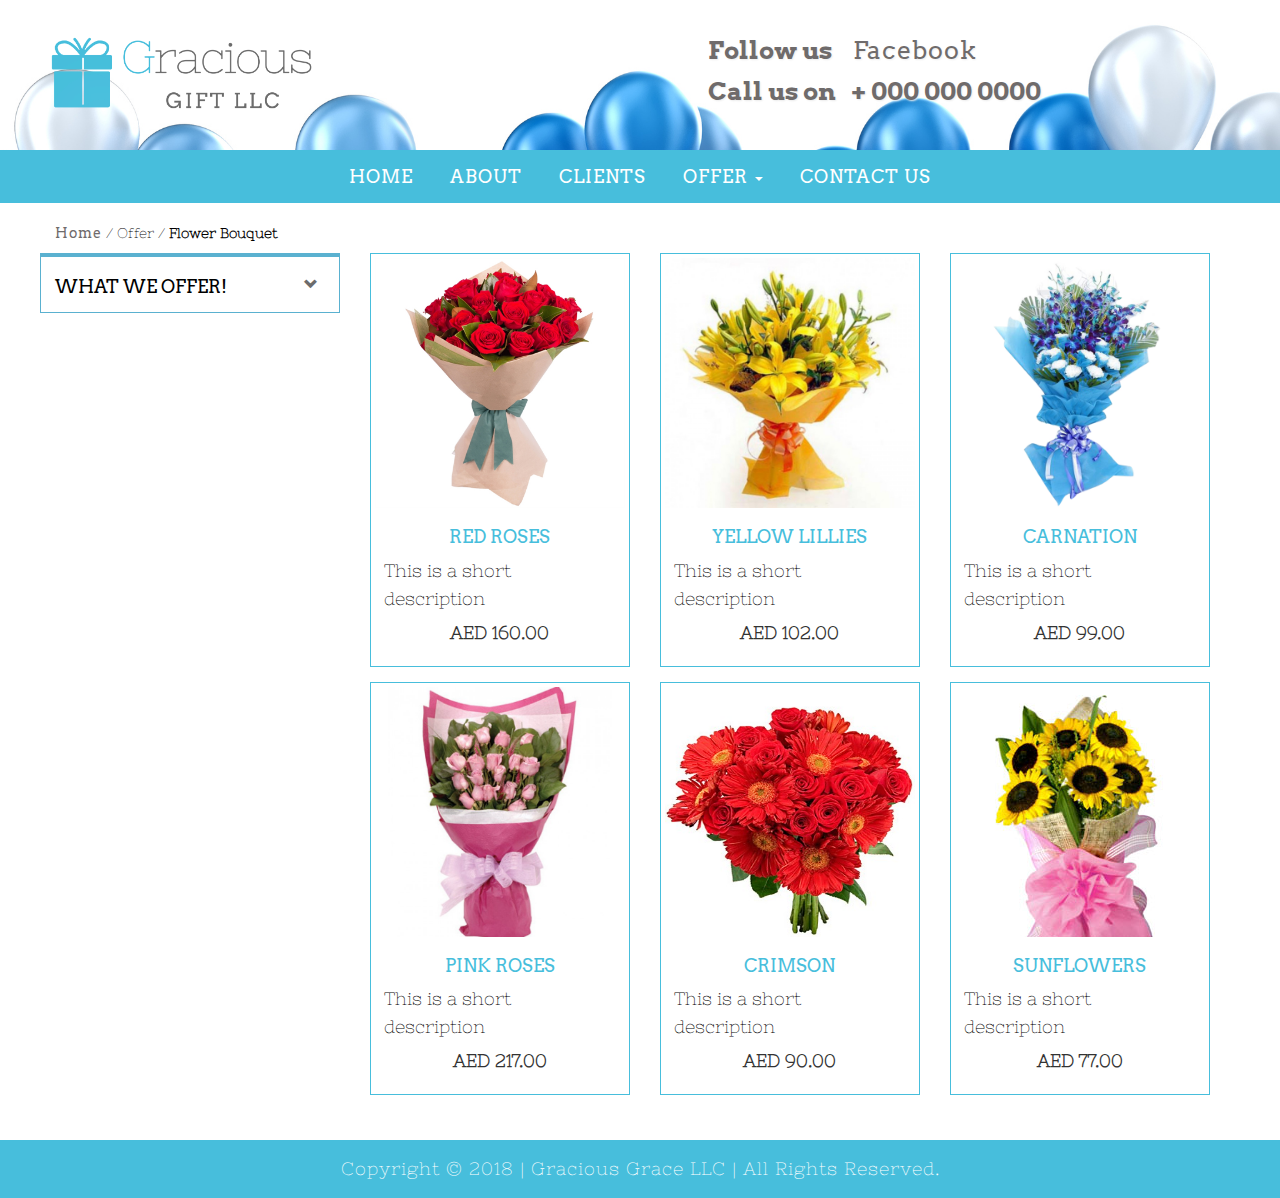
<file: FlowerBouquet.html>
<!DOCTYPE html>
<html lang="en">

<head>

    <meta charset="utf-8">
    <meta http-equiv="X-UA-Compatible" content="IE=edge">
    <meta name="viewport" content="width=device-width, initial-scale=1">
    <meta name="description" content="">
    <meta name="author" content="">

    <title>Gracious Grace LLC</title>

	<!-- Logo -->
	<link rel="icon" href="img/logo.png">

    <!-- Bootstrap Core CSS -->
    <link href="css/bootstrap.min.css" rel="stylesheet">

    <!-- Custom CSS -->
    <link href="css/business-casual.css" rel="stylesheet">

    <!-- Fonts-->
    <link href="https://fonts.googleapis.com/css?family=Arvo" rel="stylesheet">
    <link href="https://fonts.googleapis.com/css?family=Nixie+One" rel="stylesheet">
    <link href="https://maxcdn.bootstrapcdn.com/font-awesome/4.6.3/css/font-awesome.min.css" rel="stylesheet" integrity="sha384-T8Gy5hrqNKT+hzMclPo118YTQO6cYprQmhrYwIiQ/3axmI1hQomh7Ud2hPOy8SP1" crossorigin="anonymous">

  
</head>

	<body>

		<div class="brand">
			<div class="col-md-3">
				<a href="index.html"><img src="img/Gracious Gift LLC_logo1.png"></a>
			</div>
			<div class="col-md-3"></div>
			<div class="col-md-6 ff">
				<ul>
					<li>Follow us &nbsp;
						<a href="https://www.facebook.com/profile.php?id=100021323289535" target="_blank">
							<i class="fa fa-facebook-square"></i>&nbsp;Facebook
						</a>
					</li>


					<li>Call us on  &nbsp;<i class="fa fa-phone-square"></i> + 000 000 0000</li>
				</ul>
			</div>
		</div>

		<!-- Navigation -->
		<nav class="navbar navbar-default" data-spy="affix" data-offset-top="197">
            <!-- Brand and toggle get grouped for better mobile display -->
            <div class="navbar-header">
                <button type="button" class="navbar-toggle" data-toggle="collapse" data-target="#bs-example-navbar-collapse-1">
                    <span class="sr-only">Toggle navigation</span>
                    <span class="icon-bar"></span>
                    <span class="icon-bar"></span>
                    <span class="icon-bar"></span>
                </button>
                <!-- navbar-brand is hidden on larger screens, but visible when the menu is collapsed -->
                <a class="navbar-brand" href="index.html">Gracious Grace LLC</a>
            </div>
			
            <!-- Collect the nav links, forms, and other content for toggling -->
            <div class="collapse navbar-collapse" id="bs-example-navbar-collapse-1" >
                
                <ul class="nav navbar-nav">
					<li><a href="index.html">Home</a></li>
					<li><a href="About.html">About</a></li>
					<li><a href="Clients.html">Clients</a></li>
					<li class="dropdown">
					  <a href="#" class="dropdown-toggle" data-toggle="dropdown">Offer <span class="caret"></span></a>				
						  <ul class="dropdown-menu" role="menu">
			                <li><a href="CandyBouquet.html">Candy Bouquet</a></li>
							<li><a href="Cake.html">Cake & Cupcake</a></li>
							<li><a href="EdibleArrangement.html">Edible Arrangement</a></li>
							<li><a href="BalloonDecoration.html">Balloon Decoration</a></li>
							<li><a href="FlowerBouquet.html">Flower Bouquet</a></li>
							<li><a href="Entertainment.html">Entertainment</a></li>
			              </ul>                
		            </li>
					<li><a href="ContactUs.html">Contact Us</a></li>
				</ul>
            </div><!-- /.navbar-collapse -->
        </nav><!-- /.container -->
    
	
    
	
		<div class="container">
			<!-- <h3 style="padding-top:48px;">What We Offer!</h3> -->
					
		<div class="row">

			<div class="row col-lg-12 navigations">
				<a href="index.html">Home</a> / Offer / <b>Flower Bouquet</b>
			</div>

		 	<div class="col-lg-3 col-md-3 hidden-xs">
		        <div class="row title">
		            <div class="side col-xs-8 col-sm-9 col-md-10 col-lg-10">
		                <h4>What We Offer!</h4>
		            </div>

		            <div class="col-xs-1 col-sm-1 col-md-1 col-lg-1 dropdown-user" data-for=".cyruxx">
		                <i class="glyphicon glyphicon-chevron-down text-muted"></i>
		            </div>
		        </div>

		        <div class="user-infos cyruxx side_1"><br>
		            <a href="CandyBouquet.html">Candy Bouquet</a><hr>
					<a href="Cake.html">Cake & Cupcake</a><hr>
					<a href="EdibleArrangement.html">Edible Arrangement</a><hr>
					<a href="BalloonDecoration.html">Balloon Decoration</a><hr>
					<a href="FlowerBouquet.html" class="active">Flower Bouquet</a><hr>
					<a href="Entertainment.html">Entertainment</a>
		        </div>
			</div>

			<div class="col-lg-9 col-md-9 col-sm-12">
				<div class="col-sm-4 col-lg-4 col-md-4">
					<div class="thumbnail offer">
						<img src="img/Offer/Flower Bouquet/fb1.jpg" alt="">
						<div class="caption">
							<h4 class="captiontitle">Red Roses</h4>
							<p>
							This is a short description <br>
							<h4><!-- &#36; --> <b>AED 160.00</b></h4>
							</p>

							<div class="row">
								<div class="colcol-lg-6"></div>
							</div>
						</div>
					</div>
				</div>

				<div class="col-sm-4 col-lg-4 col-md-4">
					<div class="thumbnail offer">
						<img src="img/Offer/Flower Bouquet/fb2.jpg" alt="">
						<div class="caption">
							<h4 class="captiontitle">Yellow Lillies</h4>
							<p>
							This is a short description <br>
							<h4><!-- &#36; --> <b>AED 102.00</b></h4>
							</p>

							<div class="row">
								<div class="colcol-lg-6"></div>
							</div>
						</div>
					</div>
				</div>


				<div class="col-sm-4 col-lg-4 col-md-4">
					<div class="thumbnail offer">
						<img src="img/Offer/Flower Bouquet/fb3.jpg" alt="">
						<div class="caption">
							<h4 class="captiontitle">Carnation</h4>
							<p>
							This is a short description <br>
							<h4><!-- &#36; --> <b>AED 99.00</b></h4>
							</p>

							<div class="row">
								<div class="colcol-lg-6"></div>
							</div>
						</div>
					</div>
				</div>


				<div class="col-sm-4 col-lg-4 col-md-4">
					<div class="thumbnail offer">
						<img src="img/Offer/Flower Bouquet/fb4.jpg" alt="">
						<div class="caption">
							<h4 class="captiontitle">Pink Roses</h4>
							<p>
							This is a short description <br>
							<h4><!-- &#36; --> <b>AED 217.00</b></h4>
							</p>

							<div class="row">
								<div class="colcol-lg-6"></div>
							</div>
						</div>
					</div>
				</div>

				<div class="col-sm-4 col-lg-4 col-md-4">
					<div class="thumbnail offer">
						<img src="img/Offer/Flower Bouquet/fb5.jpg" alt="">
						<div class="caption">
							<h4 class="captiontitle">Crimson</h4>
							<p>
							This is a short description <br>
							<h4><!-- &#36; --> <b>AED 90.00</b></h4>
							</p>

							<div class="row">
								<div class="colcol-lg-6"></div>
							</div>
						</div>
					</div>
				</div>

				<div class="col-sm-4 col-lg-4 col-md-4">
					<div class="thumbnail offer">
						<img src="img/Offer/Flower Bouquet/fb6.jpg" alt="">
						<div class="caption">
							<h4 class="captiontitle">Sunflowers</h4>
							<p>
							This is a short description <br>
							<h4><!-- &#36; --> <b>AED 77.00</b></h4>
							</p>

							<div class="row">
								<div class="colcol-lg-6"></div>
							</div>
						</div>
					</div>
				</div>
			</div>

			
		</div>
		</div>
		<!-- /.container -->

		<footer>
			<div class="container">
				<div class="row">
					<div class="col-lg-12 text-center">
						<p>Copyright &copy; 2018 | Gracious Grace LLC | All Rights Reserved.</p>
					</div>
				</div>
			</div>
		</footer>

		<!-- jQuery -->
		<script src="js/jquery.js"></script>

		<!-- Bootstrap Core JavaScript -->
		<script src="js/bootstrap.min.js"></script>

		<!-- Dropdown -->
		<script src="js/dropdown.js"></script>
		<script src="js/jquery-1.11.1.min.js"></script>

		<!-- Dropdown -->
		<script src="js/side_dropdown.js"></script>

	</body>
</html>
</file>
<file: css/business-casual.css>
/*!
 * Start Bootstrap - Business Casual Bootstrap Theme (http://startbootstrap.com)
 * Code licensed under the Apache License v2.0.
 * For details, see http://www.apache.org/licenses/LICENSE-2.0.
 */

 
/*
  Color
    SLB 47bedc
    LB  47bedc
    DB  2a6dc4
    G   6c6c6c

    r   ff0000
*/
  
body{
    font-family: 'Nixie One', cursive;
    /*font-family: 'Quicksand', sans-serif;*/
    /*font-family: 'Arvo', sans-serif;*/
}

h1,h2,h3,h4,h5,h6, {
    font-family: 'Arvo', sans-serif;
    font-weight: 500;
    letter-spacing: 1px;
}

p {
    font-size: 1.25em;
    line-height: 1.6;
    color: #000;
}


li{  
    list-style:none !important;
}


.lblue{
    color: #47bedc;
}

.img{
	width:100%;
}

.brand,
.address-bar {
    display: none;
}

.ff > ul > li {
    font-size: 25px;
    padding-top: 10px;
    color: #6f6b6b;
}

.navbar-brand {
    font-weight: 500;
    letter-spacing: 2px;
	color: #fff !important;
}

.navigations{
    padding-bottom: 10px;
    color: #000;
    padding-left: 30px;
}

.img-full {
    min-width: 100%;
}

.brand-before,
.brand-name {
    text-transform: capitalize;
}

.brand-before {
    margin: 15px 0;
}

.brand-name {
    margin: 0;
    font-size: 4em;
}

.tagline-divider {
    margin: 15px auto 3px;
    max-width: 250px;
    border-color: #999999;
}

.box {
    margin-bottom: 20px;
    padding: 30px 15px;
    background: #fff;
    background: rgba(255,255,255,0.9);
}

.intro-text {
    text-transform: uppercase;
    font-size: 1.25em;
    font-weight: 400;
    letter-spacing: 1px;
}

.img-border {
    float: none;
    margin: 0 auto 0;
    border: #999999 solid 1px;
}

.img-left {
    float: none;
    margin: 0 auto 0;
}

footer {
    background-color:#47bedc;
	margin-top:30px;
}

footer p {
	font-family: 'Nixie One', cursive;
    letter-spacing: 1px;
    margin: 0;
    padding: 15px 0;
	color:#ffffff;
}



@media screen and (min-width:768px) {
    .brand {
        display: inherit;
        margin: 0;
		background: url('../img/balloons_1.jpg') no-repeat;
		background-size: cover;
        text-shadow: 1px 1px 2px rgb(236, 236, 236);
        font-family: 'Arvo', sans-serif;
        font-size: 5em;
        font-weight: 700;
        line-height: normal;
        color: #fff;
		height: 150px;
        padding-top: 25px;
        padding-left: 25px;
    }

    .top-divider {
        margin-top: 0;
    }

    .img-left {
        float: left;
        margin-right: 25px;
    }

    .address-bar {
        display: inherit;
        margin: 0;
        padding: 0 0 40px;
        text-align: center;
        text-shadow: 1px 1px 2px rgba(0,0,0,0.5);
        font-size: 1.25em;
        font-weight: 400;
        letter-spacing: 3px;
        color: #fff;
    }

    .navbar {
        border-radius: 0;
    }

    .navbar-header {
        display: none;
    }

    .navbar {
        min-height: 0;
    }

    .navbar-default {
        border: none;
    }

    .nav>li>a {
        padding: 16px;
    }

    .nav{
        border-width:1px 0;
        list-style:none;
        margin:0;
        padding:0;
        text-align:center;
    }
    .nav li{
        display:inline;
    }

    .nav a{
        display:inline-block;
        padding:10px;
    }

    .navbar-nav>li>a {
        line-height: normal;
    }

    .navbar-nav {
        float: none;
        margin: 0 auto;
        table-layout: fixed;
        font-size: 1.25em;
        list-style:none !important;
        text-transform: uppercase;
    }
}

@media screen and (min-width:1200px) {
    .box:after {
        content: '';
        display: table;
        clear: both;
    }
}

/* Home */
img.home_content
{
	width:100%;
}

@media (min-width:768px){
.social{
	padding-right:30%;
}
}
/* Note: Try to remove the following lines to see the effect of CSS positioning */
.affix {
	top: 0;
	width: 100%;
	z-index:99;	
}

.affix + .container-fluid {
  padding-top: 70px;
}

/* Glyph, by Harry Roberts */

hr.style-eight {
    padding: 0;
    border: none;
    border-top: medium double #47bedc;
    color: #47bedc;
    text-align: center;
}
hr.style-eight:after {
    content: "§";
    display: inline-block;
    position: relative;
    top: -0.7em;
    font-size: 1.5em;
    padding: 0 0.25em;
    background: white;
}

/* Contact Us */
@import url(https://fonts.googleapis.com/css?family=Quicksand:400,300);

.team{
    padding:75px 0;
}
h3.description{
	font-weight: bold;
	letter-spacing: 2px;
	color: #999;
	border-bottom: 1px solid rgba(0, 0, 0,0.1);
	padding-bottom: 5px;
}
.profile{
	margin-top: 25px;
}
.profile h1{
	font-weight: normal;
	font-size: 20px;
	margin:10px 0 0 0;
}
.profile h2{
	font-size: 14px;
	margin-top: 5px;
}
.profile .img-box{
	opacity: 1;
	display: block;
	position: relative;
	z-index: 1;
}
.profile .img-box:after{
	content:"";
	opacity: 0;
	background-color: rgba(0, 0, 0, 0.75);
	position: absolute;
	right: 0;
	left: 0;
	top: 0;
	bottom: 0;
}
.img-box ul{
	position: absolute;
	z-index: 2;
	bottom: 50px;
	text-align: center;
	width: 100%;
	padding-left: 0px;
	height: 0px;
	margin:0px;
	opacity: 0;
}
.profile .img-box:after, .img-box ul, .img-box ul li{
	-webkit-transition: all 0.5s ease-in-out 0s;
    -moz-transition: all 0.5s ease-in-out 0s;
    transition: all 0.5s ease-in-out 0s;
}
.img-box ul i{
	font-size: 20px;
	letter-spacing: 10px;
}
.img-box ul li{
	width: 30px;
    height: 30px;
    text-align: center;
    border: 1px solid #fff;
    margin: 2px;
    padding: 5px;
	display: inline-block;
}
.img-box a{
	color:#fff;
}
.img-box:hover:after{
	opacity: 1;
}
.img-box:hover ul{
	opacity: 1;
}
.img-box ul a{
	-webkit-transition: all 0.3s ease-in-out 0s;
	-moz-transition: all 0.3s ease-in-out 0s;
	transition: all 0.3s ease-in-out 0s;
}
.img-box a:hover li{
	border-color: #fff;
	color: #47bedc;
}

a{
    font-family: 'Arvo', sans-serif;
    font-weight: 500;
    letter-spacing: 1px;
    color:#6f6b6b;
}

a:hover{
    text-decoration:none;
    color:#47bedc;
}

i.red{
    color:#BC0213;
}

.caption>h4{
    text-align: center;
}

.caption>h4>a{
    color:#47bedc;
    text-transform: uppercase;
}

.caption>h4>a:hover{
    color:#6c6c6c;
}

.title{
    border: 1px solid #5AB1D0 !important;
    padding-top: 5px;
    border-top: 4px solid #5AB1D0 !important;
    text-transform: uppercase;
    color: #000;
    font-family: 'Arvo', sans-serif;
    font-weight: bold;
}



.title>div>a{
    font-weight: bold;
}


.side{
    padding-left: 14px;
    padding-top: 5px;
    padding-bottom: 5px;
    color: #000;
}

.side_1>a{
    padding-left: 14px;
}

.side_1>a.active{
    color: #5AB1D0;
}


hr{
    border-bottom: 4px solid #5AB1D0 !important;
}

.info {background-color: #2196F3; color: #fff; text-transform: uppercase;} /* Blue */
.info:hover {background: #0b7dda;color: #fff;}


/* Side dropdown */
.user-row {
    margin-bottom: 14px;
}

.user-row:last-child {
    margin-bottom: 0;
}

.dropdown-user {
    margin: 13px 0;
    height: 100%;
}

.dropdown-user:hover {
    cursor: pointer;
}

.dropdown>a:hover{
    background-color: inherit !important;
    color: #6c6c6c !important;
}

.dropdown>a{
    background-color: inherit !important;
    color: #fff !important;
}

.captiontitle{
    color: #47bedc;
    text-transform: uppercase;
    font-family: 'Arvo', sans-serif !important;
}

.navbar-nav>.active>a, .navbar-nav>.active>a:hover {
    color: #47bedc !important;
    background-color: #fff !important;
}

.navbar-nav>li>a {
    color: #fff !important;
}

.navbar-nav>li>a:hover {
    color: #6c6c6c !important;
}

/* Contact Us */
.team-card {
    display: inline-block;
    vertical-align: top;
    padding: 25px 40px;
    background: #47bedc;
    border: 4px solid #f9f9f9;
    color: #f9f9f9;
    margin: 10px 10px 50px 20px;
    text-align: center;
}

.map {
    background-image: url(../img/map.png);
    background-repeat: no-repeat;
    background-size: cover;
    height: 400px;
}

.lc {
    text-transform: none!important;
}


.btn-gg {
    color: #47bedc;
    background-color: #fff;
}

.btn-circle {
    width: 40px;
    height: 40px;
    text-align: center;
    padding: 6px 0;
    font-size: 18px;
    line-height: 1.428571429;
    border-radius: 20px;
    margin-right: 5px;
}

.section-heading {
    text-transform: uppercase;
    padding-top: 50px;
    color: #47bedc;
    text-align: center;
    font-family: 'Arvo', sans-serif;
    letter-spacing: 3px;
}

/* Offer */
.offer>img{
    height: 250px;
}

/* About */

/* Our Company */
.line{
    width: 15%;
    margin-bottom: 20px;
}

.company{
    margin-bottom: 50px;
}

/* Our Team */
.ourteam{
    background-attachment: fixed;
    background-repeat: no-repeat;
    background-size: cover;
    background-image: url(../img/background2.png);
    padding: 15px;
    text-align: center;
}

.section-heading1 {
    text-transform: uppercase;
    margin-top: 0 !important;
    padding-top: 50px;
    padding-bottom: 20px;
    color: #fff;
    text-align: center;
    font-family: 'Arvo', sans-serif;
    text-shadow: 1px 1px 2px rgb(107, 105, 105);
    letter-spacing: 3px;
}

.team-1 {
    background-image: url(../img/team1.jpeg);
    background-repeat: no-repeat;
    background-size: cover;
    height: 200px;
    width: 200px;
    border-radius: 100px;
    margin-bottom: 20px;
}

.social_links{
    margin-top: 20px;
}

/* Feedback */
.quote {
    color: #c7c6c6b5;
    text-align: center;
    margin-bottom: 30px;
    margin-top: 50px;
}

/*-------------------------------*/
/*    Carousel Fade Transition   */
/*-------------------------------*/

#fade-quote-carousel.carousel {
  padding-bottom: 60px;
}
#fade-quote-carousel.carousel .carousel-inner .item {
  opacity: 0;
  -webkit-transition-property: opacity;
      -ms-transition-property: opacity;
          transition-property: opacity;
}
#fade-quote-carousel.carousel .carousel-inner .active {
  opacity: 1;
  -webkit-transition-property: opacity;
      -ms-transition-property: opacity;
          transition-property: opacity;
}
#fade-quote-carousel.carousel .carousel-indicators {
  bottom: 10px;
}
#fade-quote-carousel.carousel .carousel-indicators > li {
  background-color: #47bedc;
  border: none;
}
#fade-quote-carousel blockquote {
    text-align: center;
    border: none;
}

/* Clients */
#portfolio .portfolio-item {
    right: 0;
    margin: 0 0 15px;
}

#portfolio .portfolio-item .portfolio-link {
    display: block;
    position: relative;
    margin: 0 auto;
    max-width: 400px;
}

#portfolio .portfolio-item .portfolio-link .portfolio-hover {
    position: absolute;
    width: 100%;
    height: 100%;
    opacity: 0;
    background: #ffffffbd;
    -webkit-transition: all ease .5s;
    -moz-transition: all ease .5s;
    transition: all ease .5s;
}

#portfolio .portfolio-item .portfolio-link .portfolio-hover:hover {
    opacity: 1;
}

#portfolio .portfolio-item .portfolio-link .portfolio-hover .portfolio-hover-content {
    position: absolute;
    top: 50%;
    width: 100%;
    height: 20px;
    margin-top: -12px;
    text-align: center;
    font-size: 20px;
    color: #47bedc;
}

#portfolio .portfolio-item .portfolio-link .portfolio-hover .portfolio-hover-content i {
    margin-top: -12px;
}

#portfolio .portfolio-item .portfolio-link .portfolio-hover .portfolio-hover-content h3,
#portfolio .portfolio-item .portfolio-link .portfolio-hover .portfolio-hover-content h4 {
    margin: 0;
}

#portfolio .portfolio-item .portfolio-caption {
    margin: 0 auto;
    padding: 25px;
    max-width: 400px;
    text-align: center;
    background-color: #47bedc;
    color: #fff;
    font-family: 'Arvo', sans-serif;
}

#portfolio .portfolio-item .portfolio-caption h4 {
    margin: 0;
    text-transform: uppercase;
}

#portfolio .portfolio-item .portfolio-caption p {
    margin: 0;
    font-family: 'Nixie One', cursive
    font-size: 16px;
    padding-top: 5px;
}

#portfolio * {
    z-index: 2;
}

.text-muted {
    color: #6c6c6c !important;
}

@media(min-width:767px) {
    #portfolio .portfolio-item {
        margin: 0 0 30px;
    }
}
</file>
<file: graciousgrace_Coming Soon/css/style.css>
/*
Author: W3layout
Author URL: http://w3layouts.com
License: Creative Commons Attribution 3.0 Unported
License URL: http://creativecommons.org/licenses/by/3.0/
*/
/*--reset--*/
html,body,div,span,applet,object,iframe,h1,h2,h3,h4,h5,h6,p,blockquote,pre,a,abbr,acronym,address,big,cite,code,del,dfn,em,img,ins,kbd,q,s,samp,small,strike,strong,sub,sup,tt,var,b,u,i,dl,dt,dd,ol,nav ul,nav li,fieldset,form,label,legend,table,caption,tbody,tfoot,thead,tr,th,td,article,aside,canvas,details,embed,figure,figcaption,footer,header,hgroup,menu,nav,output,ruby,section,summary,time,mark,audio,video{margin:0;padding:0;border:0;font-size:100%;font:inherit;vertical-align:baseline;}
article, aside, details, figcaption, figure,footer, header, hgroup, menu, nav, section {display: block;}
ol,ul{list-style:none;margin:30px 0 0;padding:0px;}
blockquote,q{quotes:none;}
blockquote:before,blockquote:after,q:before,q:after{content:'';content:none;}
table{border-collapse:collapse;border-spacing:0;}
/*--start editing from here--*/
a{text-decoration:none;}
.txt-rt{text-align:right;}/* text align right */
.txt-lt{text-align:left;}/* text align left */
.txt-center{text-align:center;}/* text align center */
.float-rt{float:right;}/* float right */
.float-lt{float:left;}/* float left */
.clear{clear:both;}/* clear float */
.pos-relative{position:relative;}/* Position Relative */
.pos-absolute{position:absolute;}/* Position Absolute */
.vertical-base{	vertical-align:baseline;}/* vertical align baseline */
.vertical-top{	vertical-align:top;}/* vertical align top */
nav.vertical ul li{	display:block;}/* vertical menu */
nav.horizontal ul li{	display: inline-block;}/* horizontal menu */
img{max-width:100%;}
/*--end reset--*/
body{
	font-family: 'Quicksand', sans-serif;
	font-size: 100%;
    background:#fff;
	background: url(../images/background1.jpg)no-repeat center top;
    background-size: cover;
    -webkit-background-size: cover;
    -moz-background-size: cover;
    -o-background-size: cover;
    text-align: center;
}
body a{
	transition:0.5s all;
	-webkit-transition:0.5s all;
	-moz-transition:0.5s all;
	-o-transition:0.5s all;
	-ms-transition:0.5s all;
}
/*--background--*/
h1 {
    font-size: 65px;
    text-transform: uppercase;
    color: #fff;
    word-spacing: 26px;
    margin-bottom: 30px;
}
p {
    color: #fff;
    margin: 5px 0;
    letter-spacing: 2px;
    font-size: 17px;
	font-family: 'Open Sans', sans-serif;
}
/*--//background--*/
/*--timer--*/
#counter {
	height:190px;
	font-size:60px;
	color: #FFF;
    margin: 60px 0 30px;
	overflow: hidden;
}
.timer{
	border-top:2px ridge #5F5F5F;
	border-bottom:2px ridge #5F5F5F;
}
.timer h4{
	font-size: 14px;
	color: #E5E5E5;
	font-style: normal;
	font-variant: normal;
	font-weight: lighter;
	letter-spacing: 1px;
	margin-top: 20px;
}
.countDays, .countHours, .countMinutes, .countSeconds {
    display: inline-block;
    padding: 35px 0;
    float: left;
    width: 24.7%;
    background: rgba(4, 31, 167, 0.1);
    border: 1px solid rgba(193, 175, 78, 0.28);
    background: transparent;
    border: none;
    border-left: none;
    text-align: center;
    transition: all 0.2s ease-in-out;
    -moz-transition: all 0.2s ease-in-out;
    -webkit-transition: all 0.2s ease-in-out;
    -o-transition: all 0.2s ease-in-out;
}
.countDays, .countHours, .countMinutes, .countSeconds {
    border-left: none;
    border-bottom: 1px solid rgba(255, 255, 255, 0.84);
    border-top: 1px solid rgba(255, 255, 255, 0.84);
    border-left: 1px solid rgba(255, 255, 255, 0.84);
    background-color: #46bedc30;
}

.countSeconds:last-child {
    border-right: 1px solid rgba(255, 255, 255, 0.84);
}

.timer_wrap {
    width: 53%;
    margin: 0 auto;
    box-sizing: border-box;
}

.countdownHolder {
    font: 23px/0.8 'Quicksand', sans-serif;
    height: 89px;
}

.boxName {
    float: left;
    width: 100%;
    font-size: 20px;
    color: #eee;
    font-style: italic;
    font-weight: 500;
    text-transform: uppercase;
    clear: both;
    padding: 2px;
}

#out p{
    font-size: 65px;
    text-transform: uppercase;
    /*text-align: center;*/
    margin: 0 !important;
    padding: 0 !important;
}

/* --//timer-- */

/*--copyright--*/
.copy p {
    color: #fff;
    font-size: 15px;
    margin-top: 35px;
}
.copy p a {
    color: #D0B531;
    text-decoration: none;
}
.copy p a:hover {
    color: #00a98f;
    text-decoration: underline;
}
.agileinfo_social_icons li {
    display: inline-block;
    margin: 0 .2em;
}
.agileinfo_social_icons li a {
    width: 35px;
    height: 35px;
    border: 2px solid #fff;
    border-radius: 40px;
    text-decoration: none;
    display: block;
    text-align: center;
}
.agileinfo_social_icons li a i {
    line-height: 2.2em;
    color: #fff;
}
.agileinfo_social_icons li a:hover {
    color: #fff;
}
.w3_agileits_facebook:hover {
    background: #3b5998;
    border: 2px solid #3b5998;
}
.wthree_twitter:hover {
    background: #1da1f2;
    border: 2px solid #1da1f2;
}

.agileinfo_google:hover {
    background: #dd4b39;
    border: 2px solid #dd4b39;
}
.agileits_pinterest:hover {
    background: #bd081c;
    border: 2px solid #bd081c;
}
.w3ls_rss:hover {
    background: #f26522;
    border: 2px solid #f26522;
}
/*--//copyright--*/
/*--responsive-design--*/

@media(max-width:1920px){
}
@media(max-width:1280px){
	
}
@media(max-width:1280px){
	
}
@media(max-width:1600px){
	body {
		padding: 3.2em 0;
	}
}
@media(max-width:1280px){
	body {
		padding: 5em 0 2.8em;
	}
}

@media(max-width:1080px){
	.timer_wrap {
		width: 71%;
	}	
}
@media(max-width:1024px){
	.countDays, .countHours, .countMinutes, .countSeconds {
		width: 24.6%;
	}
	.timer_wrap {
		width: 76%;
	}
	body {
		padding: 3em 0;
		min-height: 611px;
	}
	.newsletter {
		margin: 5em auto 0;
	}
	.position {
		width: 45px !important;
		height: 1.6em !important;
	}
	.digit {
		font-size: 85px !important;
	}
}
@media(max-width:991px){
	h1 {
		font-size: 45px;
		word-spacing: 10px;
	}
	.newsletter h2 {
		font-size: 24px;
    }
}
@media(max-width:800px){
	h1 {
		font-size: 45px;
		word-spacing: 3px;
		letter-spacing: 4px;
	}
	.timer_wrap {
		width: 83%;
	}
	.newsletter {
		margin: 3em auto 0;
	}
}
@media(max-width:768px){
	h1 {
		font-size: 45px;
		word-spacing: 3px;
		letter-spacing: 4px;
	}
	.timer_wrap {
		width: 83%;
	}
	body {
		padding: 8em 0;
	}
}
@media(max-width:736px){
	body {
		padding: 3em 0;
	}
	.newsletter {
		width: 90%;
	}
}
@media(max-width:667px){
	h1 {
		word-spacing: 4px;
		letter-spacing: 3px;
	}
	.boxName {
		font-size: 13px;
	}
	.newsletter {
		margin: 4em auto 0;
	}
	.newsletter h2 {
		font-size: 20px;
	}
	.newsletter input[type="email"] {
		width: 62%;
	}
	.newsletter input[type="submit"] {
		padding: 14px 20px;
	}
}
@media(max-width:640px){
	.countDays, .countHours, .countMinutes, .countSeconds {
		padding: 30px 0;
	}
	p {
		margin: 10px;
	}
}
@media(max-width:600px){
	h1 {
		font-size: 35px;
	}
	#counter {
		margin-top: 69px;
	}
	.timer_wrap {
		width: 88%;
	}
	.newsletter h2 {
		font-size: 17px;
	}
	.newsletter input[type="email"] {
		padding: 12px 15px;
		font-size: 13px;
	}
	.newsletter input[type="submit"] {
		font-size: 0.9em;
		padding: 10px 27px;
	}
	.boxName {
		font-size: 13px;
	}
	.newsletter {
		margin: 0em auto 0;
	}
	.newsletter {
		margin: 0em auto;
		width: 90%;
	}
}
@media(max-width:568px){
	h1 {
		letter-spacing: 2px;
	}
	.countDays, .countHours, .countMinutes, .countSeconds {
		padding: 20px 0;
	}
	.digit {
		font-size: 73px !important;
	}
	.position {
		width: 40px !important;
		height: 1.4em !important;
	}
	#counter {
		margin:0;
		margin-top: 45px;
	}
}
@media(max-width:480px){
	.countMinutes, .countSeconds {
		width: 24.5%;
	}
	.copy p {
		font-size: 12px;
	}
	.newsletter h2 {
		font-size: 15px;
	}
	.newsletter input[type="submit"] {
		font-size: 13px;
		padding: 9px 26px;
	}
	.newsletter input[type="email"] {
		padding: 9px 15px;
	}
}
@media(max-width:414px){
	.countDays, .countHours, .countMinutes, .countSeconds {
		padding: 34px 0;
	}
	.countDays, .countHours, .countMinutes, .countSeconds {
		width: 24.5%;
	}
	.newsletter {
		margin: 1em auto 0;
	}
	.newsletter input[type="email"] {
		width: 85%;
		margin-right: 0px;
	}
	.copy p {
		margin: 41px 28px 0px;
		line-height: 30px;
		font-size: 13px;
	}
	#counter {
		height: 318px;
	}
	.countDays, .countHours, .countMinutes, .countSeconds {
		width: 49%;
	}
	.countHours {
		border-right: 1px solid #fff;
	}
	p {
		font-size: 15px;
	}
	.newsletter input[type="email"] {
		padding: 15px;
	}
	h1 {
		letter-spacing: 0px;
		font-size: 32px;
	}
}
@media(max-width:384px){
	 #counter {
		margin-top: 42px;
	}
	h1 {
		font-size: 30px;
	}
}
@media(max-width:375px){
	input[type="submit"] {
		font-size: 12px;
	}
	.boxName {
		font-size: 11px;
	}
	h1 {
		letter-spacing: 0px;
		font-size: 29px;
	}
}
@media(max-width:320px){
	h1 {
		font-size: 24px;
		letter-spacing: 0px;
	}
	.timer_wrap {
		width: 96%;
	}
	#counter {
		margin-top: 26px;
	}
	.copy p {
		font-size: 14px;
		line-height:26px;
		margin: 41px 0px 0px;
	}
	.newsletter h2 {
		font-size: 14px;
	}
	p {
		font-size: 14px;
		letter-spacing: 1px;
		margin: 10px 5px;
	}
	.digit {
		font-size: 60px !important;
	}
	.position {
		width: 35px !important;
		height: 1.2em !important;
	}
	body {
		padding: 2em 0;
	}
}
/*--//responsive-design--*/
</file>
